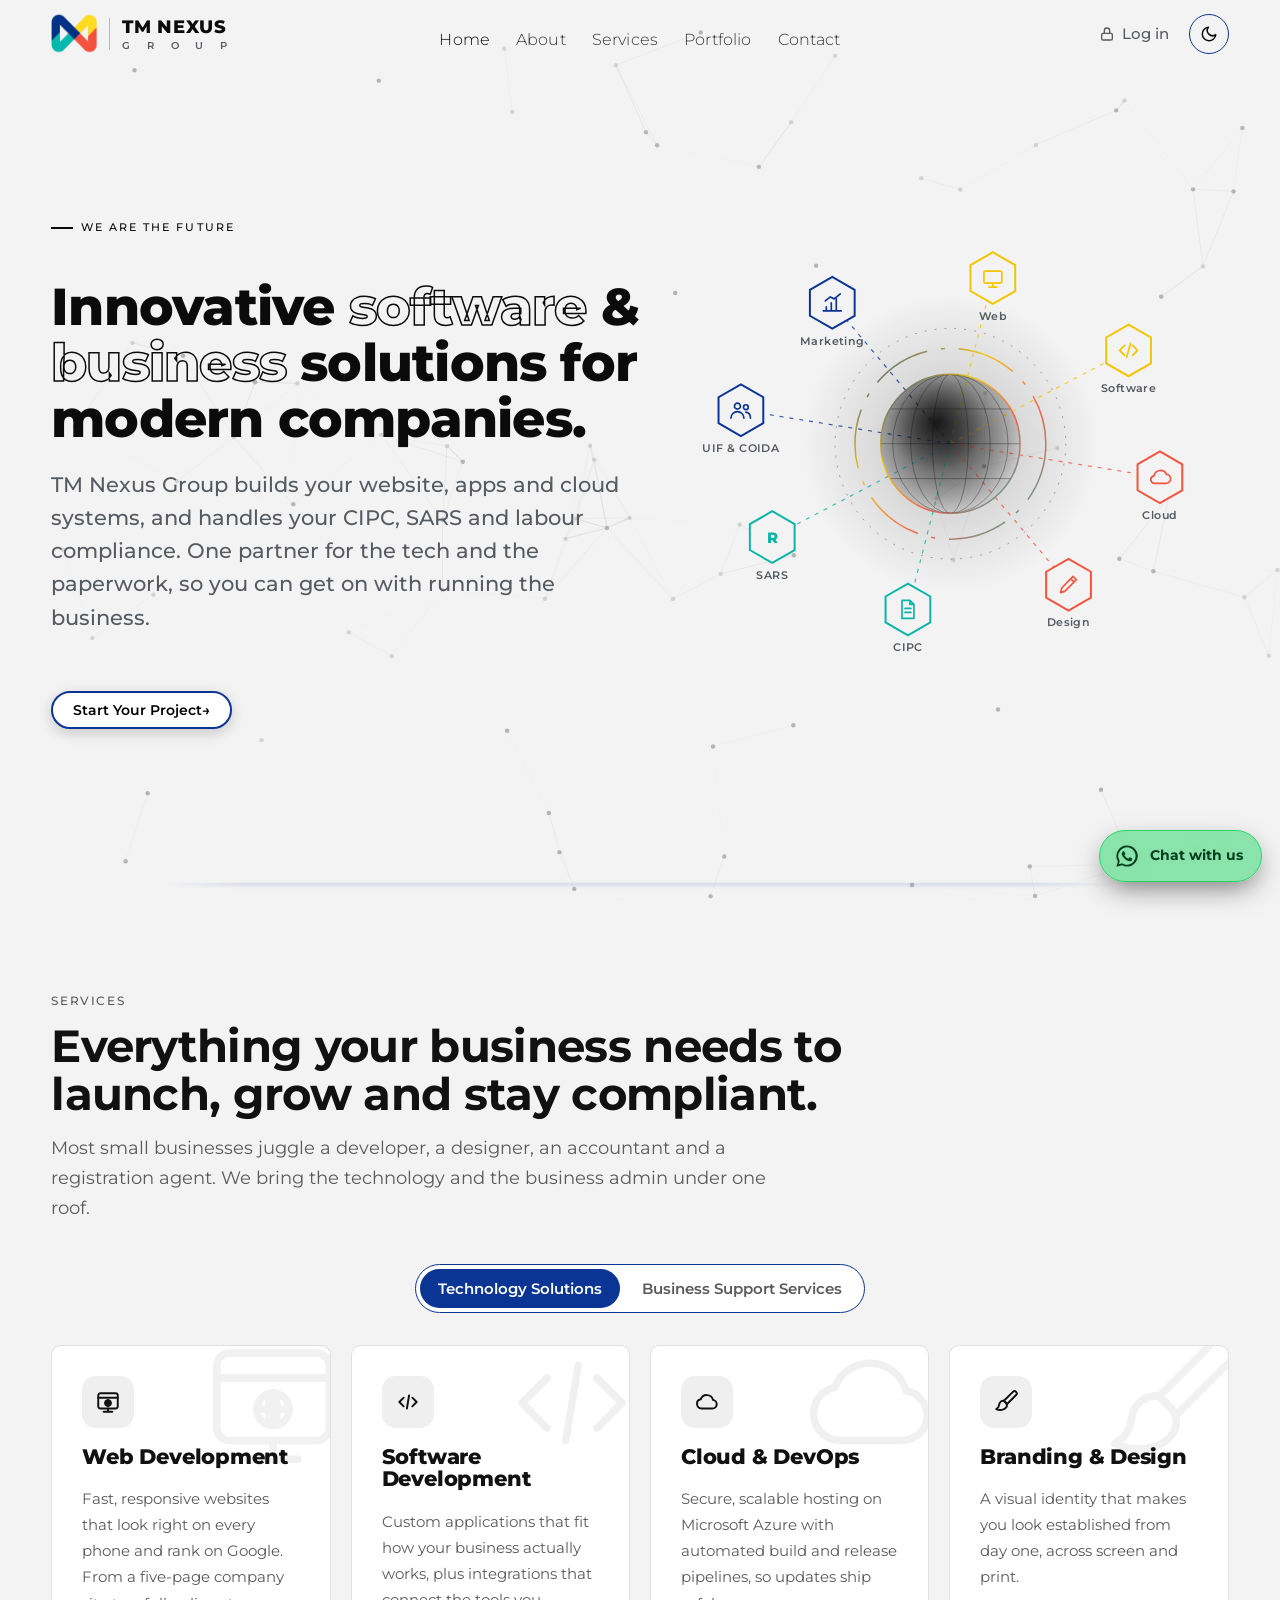
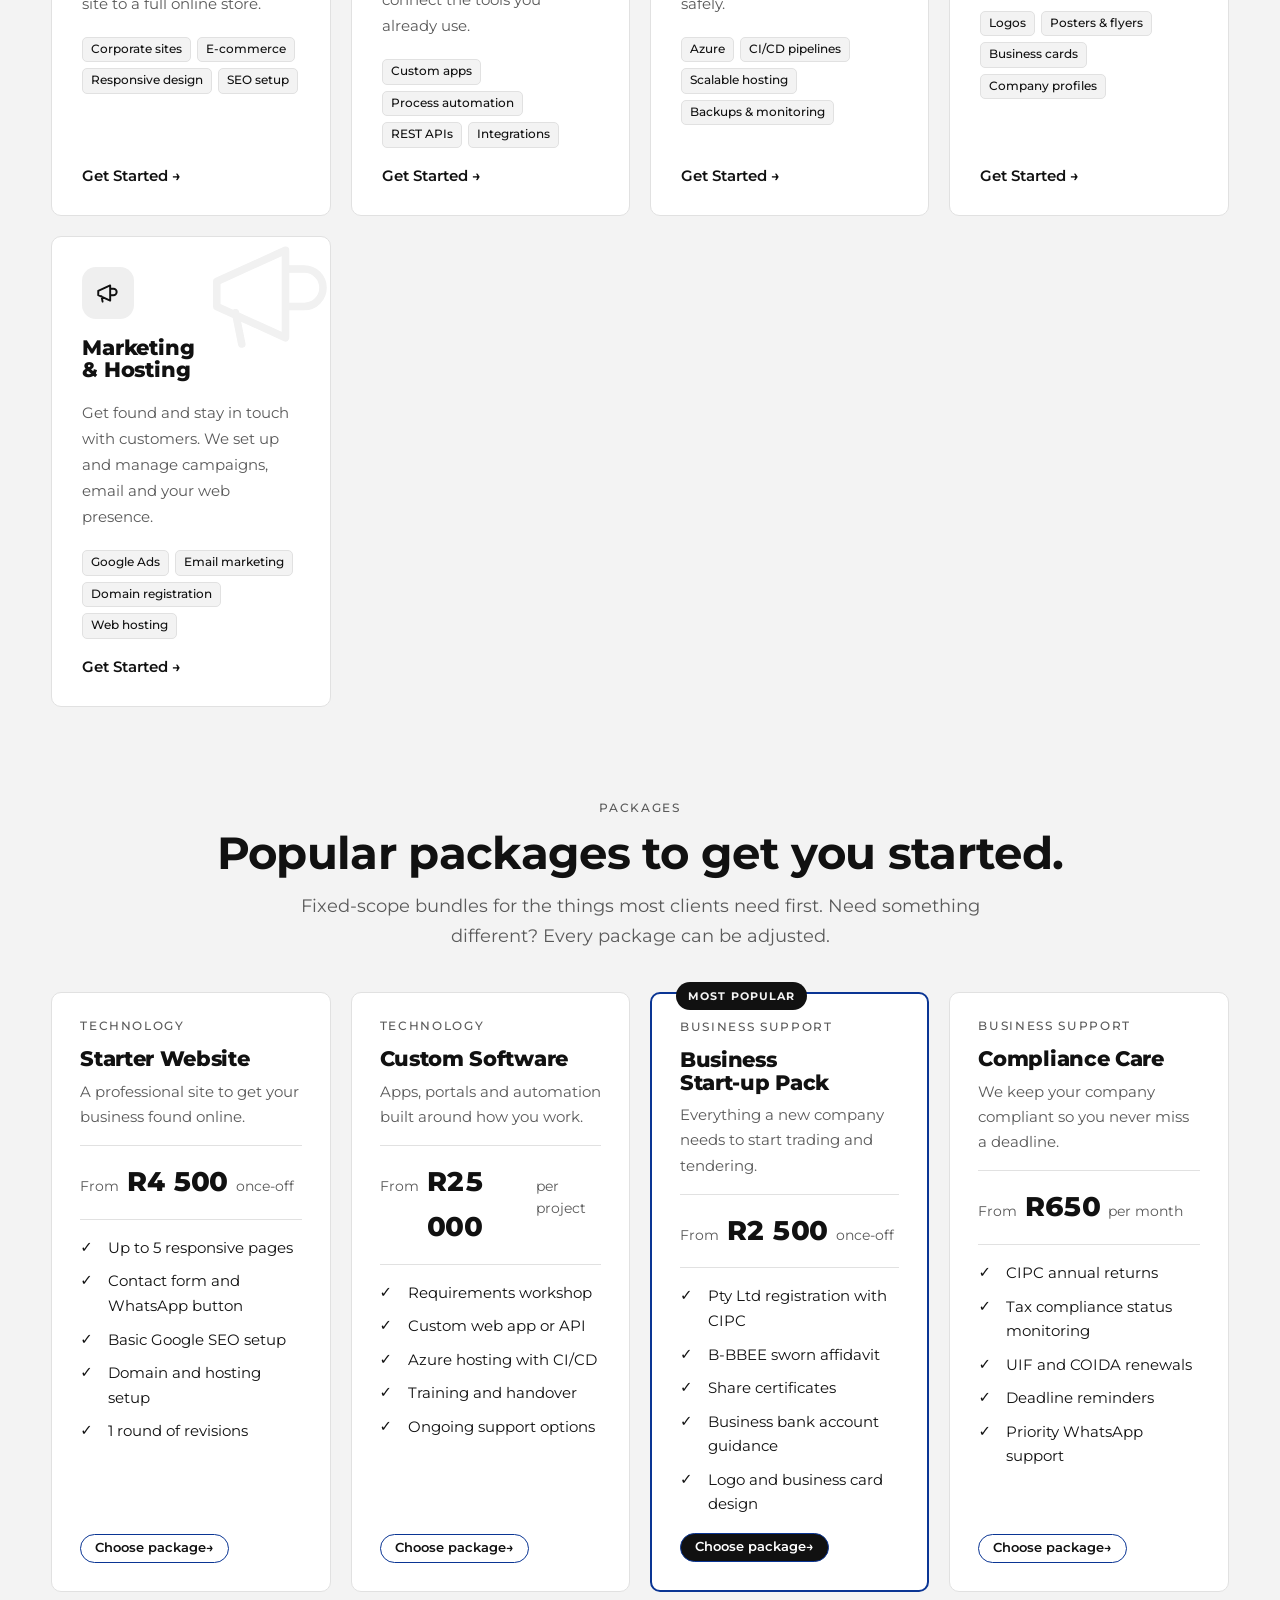
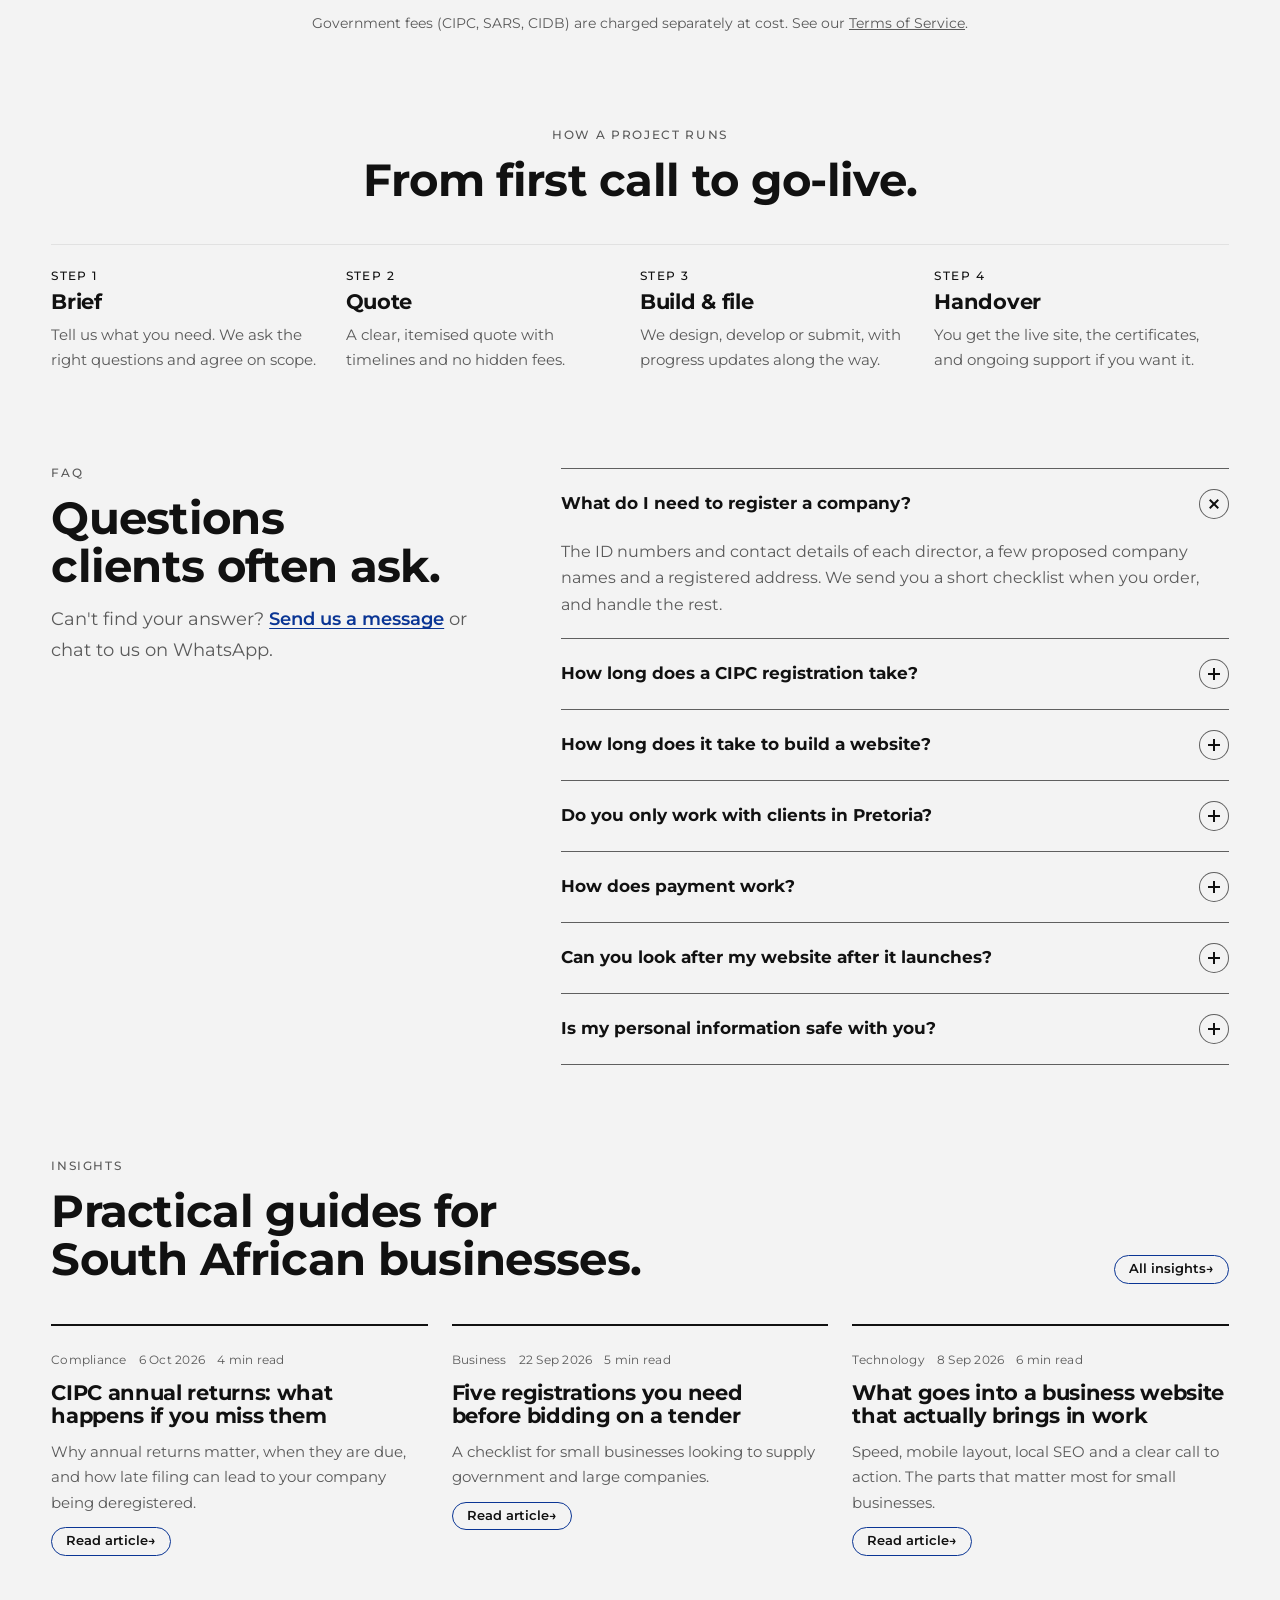
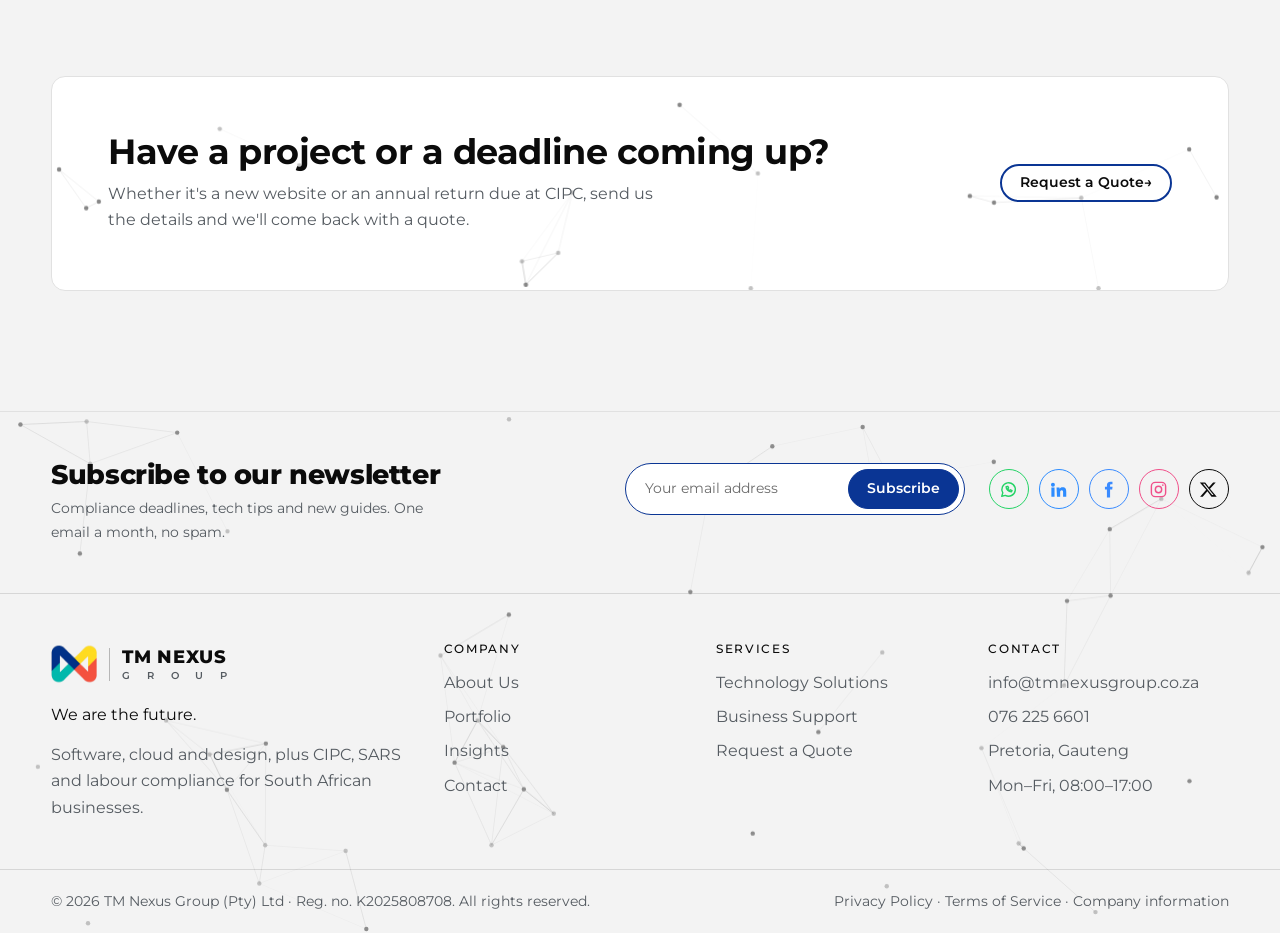
<file: index.html>
<!doctype html>
<html lang="en-ZA">
<head>
<meta charset="utf-8">
<meta name="viewport" content="width=device-width,initial-scale=1,viewport-fit=cover">
<title>TM Nexus Group</title>
<meta name="description" content="TM Nexus Group: software development, web design, Azure cloud and DevOps, plus CIPC, SARS and labour compliance services for South African businesses. Based in Pretoria.">
<meta name="keywords" content="software development Pretoria, web development Pretoria, company registration South Africa, CIPC services, SARS VAT registration, UIF COIDA registration, business compliance">
<link rel="canonical" href="https://tmnexusgroup.co.za/">
<meta property="og:type" content="website">
<meta property="og:site_name" content="TM Nexus Group">
<meta property="og:url" content="https://tmnexusgroup.co.za/">
<meta property="og:title" content="TM Nexus Group | Software &amp; Business Solutions">
<meta property="og:description" content="Innovative software and business solutions for modern companies. We are the future.">
<meta property="og:image" content="https://tmnexusgroup.co.za/assets/img/og-image.png">
<meta property="og:image:width" content="1200">
<meta property="og:image:height" content="630">
<meta property="og:locale" content="en_ZA">
<meta name="twitter:card" content="summary_large_image">
<meta name="twitter:image" content="https://tmnexusgroup.co.za/assets/img/og-image.png">
<meta name="theme-color" content="#0b0b0b">
<link rel="icon" type="image/png" href="assets/img/logo.png">
<link rel="apple-touch-icon" href="assets/img/logo.png">
<link rel="preconnect" href="https://fonts.googleapis.com">
<link rel="preconnect" href="https://fonts.gstatic.com" crossorigin>
<link rel="stylesheet" href="https://fonts.googleapis.com/css2?family=Montserrat:wght@300;400;500;600;700;800&display=swap">
<link rel="stylesheet" href="assets/css/styles.css">
<script type="application/ld+json">
{
  "@context": "https://schema.org",
  "@type": "ProfessionalService",
  "name": "TM Nexus Group",
  "slogan": "We are the future",
  "description": "Software development, web design, Azure cloud and DevOps, plus CIPC, SARS and labour compliance services for South African businesses.",
  "url": "https://tmnexusgroup.co.za/",
  "logo": "https://tmnexusgroup.co.za/assets/img/logo.png",
  "image": "https://tmnexusgroup.co.za/assets/img/og-image.png",
  "email": "info@tmnexusgroup.co.za",
  "telephone": "+27762256601",
  "legalName": "TM Nexus Group (Pty) Ltd",
  "vatID": "9438178239",
  "identifier": "K2025808708",
  "address": {
    "@type": "PostalAddress",
    "addressLocality": "Pretoria",
    "addressRegion": "Gauteng",
    "addressCountry": "ZA"
  },
  "areaServed": {
    "@type": "Country",
    "name": "South Africa"
  },
  "founder": {
    "@type": "Person",
    "name": "Mufunwa Tshivhase"
  },
  "employee": [
    {
      "@type": "Person",
      "name": "Mufunwa Tshivhase",
      "jobTitle": "Founder, Director & Lead Software Engineer",
      "image": "https://tmnexusgroup.co.za/assets/img/mufunwa.jpg"
    },
    {
      "@type": "Person",
      "name": "Emmanuel Mulovhedzi",
      "jobTitle": "Director, Business Support Services"
    }
  ],
  "openingHoursSpecification": [
    {
      "@type": "OpeningHoursSpecification",
      "dayOfWeek": [
        "Monday",
        "Tuesday",
        "Wednesday",
        "Thursday",
        "Friday"
      ],
      "opens": "08:00",
      "closes": "17:00"
    }
  ],
  "knowsAbout": [
    "Web development",
    "Software development",
    "Microsoft Azure",
    "DevOps",
    "CIPC company registration",
    "SARS VAT registration",
    "UIF and COIDA registration",
    "B-BBEE affidavits",
    "CSD and CIDB registration"
  ]
}
</script>
</head>
<body>
<svg width="0" height="0" style="position:absolute" aria-hidden="true">
  <defs>
    <symbol id="logo" viewBox="0 0 400 320"><clipPath id="lg-blue"><polygon points="0,0 200,0 200,160 0,232"/></clipPath><clipPath id="lg-teal"><polygon points="0,232 200,160 200,320 0,320"/></clipPath><clipPath id="lg-yellow"><polygon points="200,0 400,0 400,88 200,160"/></clipPath><clipPath id="lg-coral"><polygon points="200,160 400,88 400,320 200,320"/></clipPath><g clip-path="url(#lg-blue)"><path d="M36 36V284M364 36V284M36 36L364 284M36 284L364 36" fill="none" stroke="#0a3594" stroke-width="72" stroke-linecap="round" stroke-linejoin="round"/></g><g clip-path="url(#lg-teal)"><path d="M36 36V284M364 36V284M36 36L364 284M36 284L364 36" fill="none" stroke="#0bb5a8" stroke-width="72" stroke-linecap="round" stroke-linejoin="round"/></g><g clip-path="url(#lg-yellow)"><path d="M36 36V284M364 36V284M36 36L364 284M36 284L364 36" fill="none" stroke="#ffd923" stroke-width="72" stroke-linecap="round" stroke-linejoin="round"/></g><g clip-path="url(#lg-coral)"><path d="M36 36V284M364 36V284M36 36L364 284M36 284L364 36" fill="none" stroke="#f4533e" stroke-width="72" stroke-linecap="round" stroke-linejoin="round"/></g></symbol>
  </defs>
</svg>

<header class="site">
  <div class="wrap bar">
    <a class="brand" href="#home" aria-label="TM Nexus Group home">
      <img class="mark" src="assets/img/logo.png" alt="" width="401" height="400">
      <span><b>TM <strong>Nexus</strong></b><small aria-label="Group"><span class="gl" aria-hidden="true">G</span><span class="gl" aria-hidden="true">R</span><span class="gl" aria-hidden="true">O</span><span class="gl" aria-hidden="true">U</span><span class="gl" aria-hidden="true">P</span></small></span>
    </a>
    <nav class="main" id="mainNav" aria-label="Main">
      <a href="#home">Home</a>
      <a href="#about">About</a>
      <a href="#services">Services</a>
      <a href="#portfolio">Portfolio</a>
      <a href="#contact">Contact</a>
      <a class="m-only" href="#admin">Admin log in</a>
    </nav>
    <div class="actions">
      <a class="login-link" href="#admin" title="Admin log in">
        <svg width="16" height="16" viewBox="0 0 24 24" fill="none" stroke="currentColor" stroke-width="2" stroke-linecap="round" stroke-linejoin="round"><rect x="4" y="11" width="16" height="10" rx="2"/><path d="M8 11V7a4 4 0 0 1 8 0v4"/></svg>Log in
      </a>
      <button class="theme-btn" id="themeBtn" type="button" aria-label="Switch to dark mode" title="Switch theme">
        <svg class="moon" width="18" height="18" viewBox="0 0 24 24" fill="none" stroke="currentColor" stroke-width="2" stroke-linecap="round" stroke-linejoin="round"><path d="M21 12.8A9 9 0 1 1 11.2 3a7 7 0 0 0 9.8 9.8z"/></svg>
        <svg class="sun" width="18" height="18" viewBox="0 0 24 24" fill="none" stroke="currentColor" stroke-width="2" stroke-linecap="round"><circle cx="12" cy="12" r="4.5"/><path d="M12 2v2M12 20v2M2 12h2M20 12h2M4.9 4.9l1.4 1.4M17.7 17.7l1.4 1.4M4.9 19.1l1.4-1.4M17.7 6.3l1.4-1.4"/></svg>
      </button>
      <button class="menu-btn" id="menuBtn" aria-expanded="false" aria-controls="mainNav" aria-label="Open menu" title="Menu"><span class="burger" aria-hidden="true"><i></i><i></i><i></i></span></button>
    </div>
  </div>
</header>

<main>
<!-- ================= HOME ================= -->
<div class="page" id="p-home" data-page="home">
  <div class="hero">
    <canvas id="nexus" aria-hidden="true"></canvas>
    <div class="wrap">
      <div class="hero-main">
      <div class="hero-copy">
      <span class="tag">We are the future</span>
      <h1><span class="h1l">Innovative <span class="t">software</span> &amp;</span> <span class="h1l"><em>business</em> solutions for</span> <span class="h1l">modern companies.</span></h1>
      <p class="lede">TM Nexus Group builds your website, apps and cloud systems, and handles your CIPC, SARS and labour compliance. One partner for the tech and the paperwork, so you can get on with running the business.</p>
      <div class="hero-actions">
        <a class="btn btn-primary" href="#contact"><span class="arrow">Start Your Project</span></a>
      </div>
      </div>
      <figure class="hero-art hero-hub">
        <svg class="hub" viewBox="0 0 560 450" role="img" aria-label="TM Nexus Group connects your business: web, software, cloud, design, CIPC, SARS, UIF and COIDA, and marketing">
  <defs><linearGradient id="hubLogoGrad" x1="0" y1="0" x2="1" y2="1"><stop offset="0" style="stop-color:var(--logo-blue)"/><stop offset=".35" style="stop-color:var(--logo-yellow)"/><stop offset=".65" style="stop-color:var(--logo-coral)"/><stop offset="1" style="stop-color:var(--logo-teal)"/></linearGradient>
    <radialGradient id="hubGlow" cx="50%" cy="50%" r="50%"><stop offset="0" stop-color="rgb(var(--net))" stop-opacity=".55"/><stop offset=".45" stop-color="rgb(var(--net))" stop-opacity=".12"/><stop offset="1" stop-color="rgb(var(--net))" stop-opacity="0"/></radialGradient>
    <radialGradient id="hubCore" cx="40%" cy="35%" r="70%"><stop offset="0" stop-color="rgb(var(--net))" stop-opacity=".95"/><stop offset=".5" stop-color="rgb(var(--net))" stop-opacity=".35"/><stop offset="1" stop-color="rgb(var(--net))" stop-opacity=".05"/></radialGradient>
    <clipPath id="hubClip"><circle cx="280" cy="220" r="70"/></clipPath>
  </defs>
  <circle cx="280" cy="220" r="150" fill="url(#hubGlow)"/>
  <g class="hub-links"><line class="hub-link lc-y" x1="280" y1="220" x2="322.7" y2="53.4" style="animation-delay:-0.0s"/><line class="hub-link lc-y" x1="280" y1="220" x2="459.2" y2="126.1" style="animation-delay:-0.4s"/><line class="hub-link lc-c" x1="280" y1="220" x2="490.7" y2="253.8" style="animation-delay:-0.8s"/><line class="hub-link lc-c" x1="280" y1="220" x2="398.8" y2="361.7" style="animation-delay:-1.2s"/><line class="hub-link lc-t" x1="280" y1="220" x2="237.3" y2="386.6" style="animation-delay:-1.6s"/><line class="hub-link lc-t" x1="280" y1="220" x2="100.8" y2="313.9" style="animation-delay:-2.0s"/><line class="hub-link lc-b" x1="280" y1="220" x2="69.3" y2="186.2" style="animation-delay:-2.4s"/><line class="hub-link lc-b" x1="280" y1="220" x2="161.2" y2="78.3" style="animation-delay:-2.8s"/></g>
  <circle class="hub-ring r1" cx="280" cy="220" r="96"/>
  <circle class="hub-ring r2" cx="280" cy="220" r="116"/>
  <circle cx="280" cy="220" r="70" fill="url(#hubCore)"/>
  <g class="hub-globe" clip-path="url(#hubClip)"><ellipse cx="280" cy="220" rx="18" ry="70"/><ellipse cx="280" cy="220" rx="40" ry="70"/><ellipse cx="280" cy="220" rx="58" ry="70"/><line x1="210" y1="185" x2="350" y2="185"/><line x1="210" y1="220" x2="350" y2="220"/><line x1="210" y1="255" x2="350" y2="255"/></g>
  <circle class="hub-edge" cx="280" cy="220" r="70"/>
  <g class="hub-node lc-y" transform="translate(322.7 53.4)" style="animation-delay:-0.0s"><path class="hub-hex" d="M22.5 13.0 L0.0 26.0 L-22.5 13.0 L-22.5 -13.0 L-0.0 -26.0 L22.5 -13.0 Z"/><g class="hub-ico"><rect x="-9" y="-7" width="18" height="12" rx="1.5"/><path d="M-4 9h8M0 5v4"/></g><text class="hub-lbl" y="42" text-anchor="middle">Web</text></g><g class="hub-node lc-y" transform="translate(459.2 126.1)" style="animation-delay:-0.7s"><path class="hub-hex" d="M22.5 13.0 L0.0 26.0 L-22.5 13.0 L-22.5 -13.0 L-0.0 -26.0 L22.5 -13.0 Z"/><g class="hub-ico"><path d="M-4 -5l-5 5 5 5M4 -5l5 5-5 5M2 -7l-4 14"/></g><text class="hub-lbl" y="42" text-anchor="middle">Software</text></g><g class="hub-node lc-c" transform="translate(490.7 253.8)" style="animation-delay:-1.4s"><path class="hub-hex" d="M22.5 13.0 L0.0 26.0 L-22.5 13.0 L-22.5 -13.0 L-0.0 -26.0 L22.5 -13.0 Z"/><g class="hub-ico"><path d="M-6 6h12a4.5 4.5 0 0 0 .5-9 6.5 6.5 0 0 0-12.4 1.5A3.8 3.8 0 0 0-6 6z"/></g><text class="hub-lbl" y="42" text-anchor="middle">Cloud</text></g><g class="hub-node lc-c" transform="translate(398.8 361.7)" style="animation-delay:-2.1s"><path class="hub-hex" d="M22.5 13.0 L0.0 26.0 L-22.5 13.0 L-22.5 -13.0 L-0.0 -26.0 L22.5 -13.0 Z"/><g class="hub-ico"><path d="M-8 8l1.2-4.6L4.5-8.3l3.4 3.4L-3.8 6.8zM2.2-6l3.4 3.4"/></g><text class="hub-lbl" y="42" text-anchor="middle">Design</text></g><g class="hub-node lc-t" transform="translate(237.3 386.6)" style="animation-delay:-2.8s"><path class="hub-hex" d="M22.5 13.0 L0.0 26.0 L-22.5 13.0 L-22.5 -13.0 L-0.0 -26.0 L22.5 -13.0 Z"/><g class="hub-ico"><path d="M-6-9h8l4 4v14h-12zM2-9v4h4M-3-1h6M-3 3h6"/></g><text class="hub-lbl" y="42" text-anchor="middle">CIPC</text></g><g class="hub-node lc-t" transform="translate(100.8 313.9)" style="animation-delay:-3.5s"><path class="hub-hex" d="M22.5 13.0 L0.0 26.0 L-22.5 13.0 L-22.5 -13.0 L-0.0 -26.0 L22.5 -13.0 Z"/><g class="hub-ico"><text x="0" y="5.5" text-anchor="middle" font-size="15" font-weight="800" stroke="none" fill="currentColor" font-family="Montserrat,Segoe UI,sans-serif">R</text></g><text class="hub-lbl" y="42" text-anchor="middle">SARS</text></g><g class="hub-node lc-b" transform="translate(69.3 186.2)" style="animation-delay:-4.2s"><path class="hub-hex" d="M22.5 13.0 L0.0 26.0 L-22.5 13.0 L-22.5 -13.0 L-0.0 -26.0 L22.5 -13.0 Z"/><g class="hub-ico"><circle cx="-3.5" cy="-4" r="3"/><path d="M-10 8c0-3.6 2.9-6.5 6.5-6.5S3 4.4 3 8"/><circle cx="5" cy="-3" r="2.4"/><path d="M5 2c2.8.4 4.6 2.6 4.6 6"/></g><text class="hub-lbl" y="42" text-anchor="middle">UIF & COIDA</text></g><g class="hub-node lc-b" transform="translate(161.2 78.3)" style="animation-delay:-4.9s"><path class="hub-hex" d="M22.5 13.0 L0.0 26.0 L-22.5 13.0 L-22.5 -13.0 L-0.0 -26.0 L22.5 -13.0 Z"/><g class="hub-ico"><path d="M-9 8h18M-6 4v4M-1 0v8M4-4v12"/><path d="M-7-2l5-4 4 2 6-5" /></g><text class="hub-lbl" y="42" text-anchor="middle">Marketing</text></g>
</svg>
      </figure>
      </div>
      <div class="hero-facts" aria-label="Our services">
        <div class="marquee">
          <ul class="marquee-list">
            <li>Web Development</li><li>E‑commerce</li><li>Software Development</li><li>APIs &amp; Automation</li><li>Cloud &amp; DevOps</li><li>Azure &amp; CI/CD</li><li>Branding &amp; Design</li><li>Google Ads &amp; Email Marketing</li><li>Domain &amp; Web Hosting</li><li>CIPC Registrations</li><li>Annual Returns</li><li>B‑BBEE Affidavits</li><li>SARS VAT &amp; Tax Returns</li><li>Tax Clearance</li><li>UIF &amp; COIDA</li><li>Business Plans &amp; Profiles</li><li>Proposals &amp; Resolutions</li><li>Business Bank Accounts</li><li>Share Certificates</li><li>CSD &amp; CIDB Registration</li>
          </ul>
          <ul class="marquee-list" aria-hidden="true"></ul>
        </div>
      </div>
    </div>
  </div>

  <section id="home-services">
    <div class="wrap">
      <div class="sec-head">
        <span class="eyebrow">Services</span>
        <h2>Everything your business needs to launch, grow and stay compliant.</h2>
        <p class="lede">Most small businesses juggle a developer, a designer, an accountant and a registration agent. We bring the technology and the business admin under one roof.</p>
      </div>
      <div class="tabs" role="tablist" aria-label="Service category">
        <button role="tab" id="tab-tech" aria-selected="true" aria-controls="panel-tech">Technology Solutions</button>
        <button role="tab" id="tab-biz" aria-selected="false" aria-controls="panel-biz">Business Support Services</button>
      </div>
      <div id="panel-tech" role="tabpanel" aria-labelledby="tab-tech" class="svc-grid"></div>
      <div id="panel-biz" role="tabpanel" aria-labelledby="tab-biz" class="svc-grid" hidden></div>
    </div>
  </section>

  <section id="packages" style="padding-top:0">
    <div class="wrap">
      <div class="sec-head" style="margin-inline:auto;text-align:center;justify-items:center">
        <span class="eyebrow">Packages</span>
        <h2>Popular packages to get you started.</h2>
        <p class="lede">Fixed-scope bundles for the things most clients need first. Need something different? Every package can be adjusted.</p>
      </div>
      <div class="pkg-grid" id="pkgGrid"></div>
      <p class="pkg-note" style="text-align:center">Government fees (CIPC, SARS, CIDB) are charged separately at cost. See our <a href="#terms">Terms of Service</a>.</p>
    </div>
  </section>

  <section style="padding-top:0">
    <div class="wrap">
      <div class="sec-head" style="margin-inline:auto;text-align:center;justify-items:center">
        <span class="eyebrow">How a project runs</span>
        <h2>From first call to go‑live.</h2>
      </div>
      <div class="process">
        <div><h3>Brief</h3><p>Tell us what you need. We ask the right questions and agree on scope.</p></div>
        <div><h3>Quote</h3><p>A clear, itemised quote with timelines and no hidden fees.</p></div>
        <div><h3>Build &amp; file</h3><p>We design, develop or submit, with progress updates along the way.</p></div>
        <div><h3>Handover</h3><p>You get the live site, the certificates, and ongoing support if you want it.</p></div>
      </div>
    </div>
  </section>

  <section id="faq" style="padding-top:0">
    <div class="wrap faq-wrap">
      <div class="sec-head">
        <span class="eyebrow">FAQ</span>
        <h2>Questions clients often ask.</h2>
        <p class="lede">Can't find your answer? <a href="#contact">Send us a message</a> or chat to us on WhatsApp.</p>
      </div>
      <div class="faq" id="faqList"></div>
    </div>
  </section>

  <section style="padding-top:0">
    <div class="wrap">
      <div class="sec-head" style="max-width:none;display:flex;flex-wrap:wrap;gap:16px;justify-content:space-between;align-items:end">
        <div class="stack" style="gap:14px;max-width:720px">
          <span class="eyebrow">Insights</span>
          <h2>Practical guides for South African businesses.</h2>
        </div>
        <a class="btn btn-ghost btn-sm" href="#insights"><span class="arrow">All insights</span></a>
      </div>
      <div class="posts" id="homePosts"></div>
    </div>
  </section>

  <section style="padding-top:0">
    <div class="wrap">
      <div class="band">
        <canvas class="band-net" aria-hidden="true"></canvas>
        <div>
          <h2 style="font-size:clamp(1.6rem,3vw,2.2rem)">Have a project or a deadline coming up?</h2>
          <p>Whether it's a new website or an annual return due at CIPC, send us the details and we'll come back with a quote.</p>
        </div>
        <a class="btn btn-primary" href="#contact"><span class="arrow">Request a Quote</span></a>
      </div>
    </div>
  </section>
</div>

<!-- ================= ABOUT ================= -->
<div class="page" id="p-about" data-page="about">
  <section>
    <div class="wrap split">
      <div class="stack">
        <span class="eyebrow">About TM Nexus Group</span>
        <h1 style="font-size:clamp(2.2rem,5vw,3.6rem)">Where technology meets the business behind it.</h1>
        <div class="prose" style="margin-top:12px">
          <p>TM Nexus Group started from a simple observation. Small and growing businesses in South Africa need more than a good website. They also need a registered company, a valid tax clearance, UIF and COIDA in order, and a business profile that wins tenders. Usually those come from five different people.</p>
          <p>We are a <strong>nexus</strong>: the point where those needs connect. Our founder is a software engineer, so the technology side is built properly, with clean code, secure hosting and automated deployments. Our business support team handles the compliance work that keeps your company eligible for contracts, funding and bank accounts.</p>
          <p>The result is one partner who understands both your systems and your paperwork.</p>
        </div>
      </div>
      <div class="mv">
        <div><span class="eyebrow">Mission</span><h3>Give every business access to enterprise‑grade technology and hassle‑free compliance, at a price that makes sense for a small company.</h3></div>
        <div><span class="eyebrow">Vision</span><h3>To be South Africa's most trusted partner for businesses building their future.</h3></div>
      </div>
    </div>
  </section>

  <section style="padding-top:0">
    <div class="wrap">
      <div class="sec-head"><span class="eyebrow">What makes us different</span><h2>Built by an engineer. Run like a business.</h2></div>
      <div class="values">
        <div><h3>Engineering first</h3><p>Your site and software are built with modern frameworks, version control and CI/CD, so they're easy to grow later.</p></div>
        <div><h3>Compliance included</h3><p>We understand CIPC, SARS and Department of Labour requirements, and we keep your records current.</p></div>
        <div><h3>Plain language</h3><p>Clear quotes, clear timelines, and explanations without jargon. You always know what you're paying for.</p></div>
      </div>
    </div>
  </section>

  <section style="padding-top:0">
    <div class="wrap stack">
      <span class="eyebrow">Leadership</span>
      <div class="team">
        <div class="founder">
          <div class="avatar" id="avatarMT" aria-hidden="true">MT</div>
          <div class="stack" style="gap:10px">
            <h3 style="font-size:1.6rem">Mufunwa Tshivhase</h3>
            <span class="eyebrow">Founder, Director &amp; Lead Software Engineer</span>
            <p style="color:var(--muted)">Mufunwa is a software engineer with hands‑on experience in web platforms, custom applications and Azure cloud infrastructure. He founded TM Nexus Group to give local businesses the same quality of technology that large corporates rely on, together with the business support to make it count.</p>
            <span class="role-tag">Leads Technology Solutions</span>
          </div>
        </div>
        <div class="founder">
          <div class="avatar" id="avatarEM" aria-hidden="true">EM</div>
          <div class="stack" style="gap:10px">
            <h3 style="font-size:1.6rem">Emmanuel Mulovhedzi</h3>
            <span class="eyebrow">Director, Business Support Services</span>
            <p style="color:var(--muted)">Emmanuel heads our Business Support Services. He looks after clients' CIPC registrations and filings, SARS and labour compliance, business administration and registrations such as CSD and CIDB, so their companies stay compliant and ready to trade.</p>
            <span class="role-tag">Leads Business Support Services</span>
          </div>
        </div>
      </div>
    </div>
  </section>
</div>


<!-- ================= PORTFOLIO ================= -->
<div class="page" id="p-portfolio" data-page="portfolio">
  <section>
    <div class="wrap">
      <div class="sec-head">
        <span class="eyebrow">Portfolio</span>
        <h1 style="font-size:clamp(2.2rem,5vw,3.6rem)">Work that shows what we can build.</h1>
        <p class="lede">A selection of demo projects that show our approach. Client case studies with measured results will be added here as projects go live.</p>
      </div>
      <div class="work">
        <article class="case">
          <div class="shot" style="--c:var(--biz)"><div class="browser"><div class="top"><i></i><i></i><i></i></div><div class="body"><div class="sk h"></div><div class="sk" style="width:85%"></div><div class="sk" style="width:70%"></div><div class="sk-row"><div></div><div></div><div></div></div></div></div></div>
          <div class="info">
            <span class="badge">Demo project · E‑commerce</span>
            <h3>Online store for a local bakery</h3>
            <p>A mobile‑first shop with a product catalogue, PayFast checkout, collection or delivery options and an order dashboard for staff.</p>
            <div class="chips"><span>React</span><span>Node.js</span><span>PayFast</span><span>Azure App Service</span></div>
            <div class="outcomes"><div><b>Mobile‑first</b><span>Designed for phone ordering</span></div><div><b>Online payments</b><span>Card, EFT and Instant EFT</span></div><div><b>Staff dashboard</b><span>Orders in one place</span></div></div>
          </div>
        </article>
        <article class="case">
          <div class="shot" style="--c:var(--tech)"><div class="browser"><div class="top"><i></i><i></i><i></i></div><div class="body"><div class="sk h"></div><div class="sk-row"><div></div><div></div><div></div></div><div class="sk" style="width:90%"></div><div class="sk" style="width:60%"></div></div></div></div>
          <div class="info">
            <span class="badge">Demo project · Custom software</span>
            <h3>Job‑card system for a field services company</h3>
            <p>Technicians log jobs, photos and sign‑offs on their phones. Office staff see live status and generate invoices automatically.</p>
            <div class="chips"><span>.NET API</span><span>Azure SQL</span><span>PWA</span><span>CI/CD pipelines</span></div>
            <div class="outcomes"><div><b>Paperless</b><span>No more lost job cards</span></div><div><b>Live status</b><span>Office sees progress</span></div><div><b>Auto invoices</b><span>From completed jobs</span></div></div>
          </div>
        </article>
        <article class="case">
          <div class="shot" style="--c:var(--biz)"><div class="browser"><div class="top"><i></i><i></i><i></i></div><div class="body"><div class="sk h" style="width:40%"></div><div class="sk" style="width:95%"></div><div class="sk" style="width:80%"></div><div class="sk" style="width:65%"></div></div></div></div>
          <div class="info">
            <span class="badge">Demo project · Start‑up package</span>
            <h3>New construction company, ready to tender</h3>
            <p>A combined package: company registration, tax and VAT registration, CSD and CIDB listings, a company profile, logo and a corporate website.</p>
            <div class="chips"><span>CIPC</span><span>SARS VAT</span><span>CSD</span><span>CIDB</span><span>Branding</span></div>
            <div class="outcomes"><div><b>One supplier</b><span>Registration to website</span></div><div><b>Tender‑ready</b><span>CSD &amp; CIDB listed</span></div><div><b>Full brand</b><span>Logo, profile, site</span></div></div>
          </div>
        </article>
      </div>
    </div>
  </section>
  <section style="padding-top:0">
    <div class="wrap">
      <div class="sec-head"><span class="eyebrow">Testimonials</span><h2>What our clients say</h2></div>
      <p class="note" style="max-width:640px">Client reviews will appear here once our first projects are delivered. If we've worked together, we'd love to hear from you through the contact page.</p>
    </div>
  </section>
</div>

<!-- ================= INSIGHTS ================= -->
<div class="page" id="p-insights" data-page="insights">
  <section>
    <div class="wrap">
      <div id="postList">
        <div class="sec-head">
          <span class="eyebrow">Insights</span>
          <h1 style="font-size:clamp(2.2rem,5vw,3.6rem)">Practical guides for South African businesses.</h1>
          <p class="lede">Tech trends, tutorials and compliance explainers, written in plain language.</p>
        </div>
        <div class="posts" id="posts"></div>
      </div>
      <div id="postView" hidden></div>
    </div>
  </section>
</div>

<!-- ================= CONTACT ================= -->
<div class="page" id="p-contact" data-page="contact">
  <section>
    <div class="wrap">
      <div class="sec-head" style="max-width:none">
        <span class="eyebrow">Contact</span>
        <h1 style="font-size:clamp(2.2rem,5vw,3.6rem);text-align:center;justify-self:center">Let's start your project.</h1>
        <p class="lede" style="text-align:center;justify-self:center">Tell us what you need and we'll reply with a quote, usually within one business day.</p>
      </div>
      <div class="contact">
        <form class="card" id="quoteForm" novalidate>
          <div class="row2">
            <label for="f-name">Full name<input id="f-name" name="name" autocomplete="name" required></label>
            <label for="f-email">Email<input id="f-email" name="email" type="email" autocomplete="email" required></label>
          </div>
          <div class="row2">
            <label for="f-phone">Phone <small>(optional)</small><input id="f-phone" name="phone" type="tel" autocomplete="tel"></label>
            <label for="f-company">Company <small>(optional)</small><input id="f-company" name="company" autocomplete="organization"></label>
          </div>
          <label for="f-service">Service you're interested in
            <select id="f-service" name="service"></select>
          </label>
          <label for="f-details">Project details<textarea id="f-details" name="details" placeholder="E.g. We need a 5‑page website with online booking, and our CIPC annual return is overdue." required></textarea></label>
          <p class="err" id="formErr" hidden></p>
          <button class="btn btn-primary" type="submit" style="justify-self:start"><span class="arrow">Request a Quote</span></button>
          <div class="result" id="formResult" hidden>
            <strong>Your enquiry is ready to send.</strong>
            <p style="font-size:.92rem">Copy the text below and email it to <b>info@tmnexusgroup.co.za</b>.</p>
            <pre id="formText"></pre>
            <div style="display:flex;gap:10px;flex-wrap:wrap">
              <button class="btn btn-sm btn-primary" type="button" id="copyEnquiry">Copy enquiry</button>
              <a class="btn btn-sm btn-ghost" id="mailLink" href="#">Open in email app</a>
            </div>
          </div>
        </form>
        <div class="direct">
          <div class="dline">
            <span class="eyebrow">Email</span>
            <span class="val"><span id="emailVal">info@tmnexusgroup.co.za</span><button class="copy" type="button" data-copy="info@tmnexusgroup.co.za" data-target="emailVal">Copy</button></span>
          </div>
          <div class="dline">
            <span class="eyebrow">Phone</span>
            <span class="val"><span id="phoneVal">076 225 6601</span><button class="copy" type="button" data-copy="0762256601" data-target="phoneVal">Copy</button></span>
            <span class="mono" style="color:var(--muted)">International: +27 76 225 6601</span>
          </div>
          <div class="dline">
            <span class="eyebrow">Location</span>
            <span class="val">Pretoria, Gauteng · serving clients across South Africa</span>
          </div>
          <div class="dline">
            <span class="eyebrow">Office hours</span>
            <span class="val">Mon–Fri, 08:00–17:00 SAST</span>
          </div>
        </div>
      </div>
    </div>
  </section>
</div>

<!-- ================= ADMIN LOGIN ================= -->
<div class="page" id="p-admin" data-page="admin">
  <section>
    <div class="wrap" style="display:grid;place-items:center">
      <form class="card" id="adminForm" novalidate style="width:100%;max-width:420px">
        <div class="stack" style="gap:10px;justify-items:center;text-align:center">
          <img src="assets/img/logo.png" alt="TM Nexus Group" width="52" height="52" style="object-fit:contain">
          <span class="eyebrow">Admin area</span>
          <h2 style="font-size:1.8rem">Log in to TM Nexus</h2>
          <p style="color:var(--muted);font-size:.95rem">For TM Nexus Group staff only.</p>
        </div>
        <label for="a-email">Email<input id="a-email" type="email" autocomplete="username" required></label>
        <label for="a-pass">Password<input id="a-pass" type="password" autocomplete="current-password" required></label>
        <p class="err" id="adminErr" hidden></p>
        <button class="btn btn-primary btn-login" type="submit" style="justify-content:center">Log in</button>
        <p class="note" id="adminMsg" hidden>Admin sign‑in isn't connected yet. It will start working once the site is hosted with an authentication service, such as Microsoft Entra ID.</p>
        <a href="#home" style="justify-self:center;font-size:.9rem;color:var(--muted)">← Back to website</a>
      </form>
    </div>
  </section>
</div>

<!-- ================= LEGAL ================= -->
<div class="page" id="p-privacy" data-page="privacy">
  <section><div class="wrap legal">
    <span class="eyebrow">Legal</span>
    <h1 style="font-size:clamp(2rem,4vw,3rem)">Privacy Policy</h1>
    <p class="mono">Last updated: 13 October 2026</p>
    <p>TM Nexus Group respects your privacy and processes personal information in line with the Protection of Personal Information Act, 2013 (POPIA).</p>
    <h3>What we collect</h3>
    <p>When you contact us we collect your name, email, phone number, company name and the details you share about your project. For compliance services we collect the documents and identity information needed to file with CIPC, SARS or the Department of Employment and Labour.</p>
    <h3>How we use it</h3>
    <p>Only to respond to your enquiry, deliver the services you've engaged us for, and meet our own legal obligations. We do not sell your information.</p>
    <h3>Sharing</h3>
    <p>We share information with government bodies and service providers only when required to complete your service, such as filing a CIPC annual return or registering for VAT.</p>
    <h3>Your rights</h3>
    <p>You may ask to see, correct or delete the personal information we hold about you by emailing info@tmnexusgroup.co.za.</p>
    <h3>Information Officer</h3>
    <p>Our Information Officer is Mufunwa Tshivhase (Founder). Contact: info@tmnexusgroup.co.za or 076 225 6601.</p>
    <h3>Complaints</h3>
    <p>If you are not satisfied with how we handle your personal information, you may lodge a complaint with the Information Regulator (South Africa) at inforegulator.org.za.</p>
    <h3>Cookies</h3>
    <p>This website does not use advertising or tracking cookies. If you choose a light or dark theme, that preference is stored only in your own browser.</p>
    <p class="note">This is a starting template. Have it reviewed before going live.</p>
  </div></section>
</div>
<div class="page" id="p-terms" data-page="terms">
  <section><div class="wrap legal">
    <span class="eyebrow">Legal</span>
    <h1 style="font-size:clamp(2rem,4vw,3rem)">Terms of Service</h1>
    <p class="mono">Last updated: 13 October 2026</p>
    <h3>Quotes and payment</h3>
    <p>Quotes are valid for 30 days. Development projects require a deposit before work begins, with the balance due on delivery unless agreed otherwise in writing.</p>
    <h3>Government fees</h3>
    <p>Fees charged by CIPC, SARS, CIDB or other bodies are payable by the client and are separate from our service fee unless stated in the quote.</p>
    <h3>Ownership</h3>
    <p>Once paid in full, you own the website content, designs and custom code created for you. We may show non‑confidential work in our portfolio unless you ask us not to.</p>
    <h3>Turnaround times</h3>
    <p>We give estimated timelines in good faith. Processing times at government agencies are outside our control.</p>
    <h3 id="company-info">Company information</h3>
    <dl class="coinfo" id="companyInfo"></dl>
    <p class="note">This is a starting template. Have it reviewed before going live.</p>
  </div></section>
</div>
</main>

<footer>
  <canvas id="nexusFoot" aria-hidden="true"></canvas>
  <div class="wrap fconnect">
    <div class="fnews-copy">
      <h3>Subscribe to our newsletter</h3>
      <p>Compliance deadlines, tech tips and new guides. One email a month, no spam.</p>
    </div>
    <div class="fnews-actions">
      <form class="fnews" id="newsForm" novalidate aria-label="Newsletter sign-up">
        <label for="news-email" class="sr-only">Email address</label>
        <input id="news-email" type="email" autocomplete="email" placeholder="Your email address" aria-describedby="newsMsg" required>
        <button class="btn btn-primary" type="submit">Subscribe</button>
      </form>
      <p class="fnews-msg" id="newsMsg" role="status" aria-live="polite"></p>
      <div class="social" role="list" aria-label="TM Nexus Group on social media">
        <a href="https://wa.me/27762256601" target="_blank" rel="noopener" aria-label="WhatsApp" title="WhatsApp"><svg width="18" height="18" viewBox="0 0 24 24" fill="none" stroke="currentColor" stroke-width="1.8" stroke-linecap="round" stroke-linejoin="round"><path d="M3.5 20.5l1.3-4.2A8.5 8.5 0 1 1 8 19.4z"/><path d="M9 8.5c0 3.5 3 6.5 6.5 6.5l1-1.6-2-1-1 1c-1-.4-2-1.4-2.4-2.4l1-1-1-2z"/></svg></a>
        <a href="https://www.linkedin.com/" target="_blank" rel="noopener" aria-label="LinkedIn" title="LinkedIn"><svg width="18" height="18" viewBox="0 0 24 24" fill="currentColor"><path d="M4.98 3.5a2.5 2.5 0 1 1 0 5 2.5 2.5 0 0 1 0-5zM3 9.5h4V21H3zM9.5 9.5h3.8v1.6h.1c.5-1 1.8-1.9 3.7-1.9 4 0 4.7 2.6 4.7 6V21h-4v-5.1c0-1.2 0-2.8-1.7-2.8s-2 1.3-2 2.7V21h-4z"/></svg></a>
        <a href="https://www.facebook.com/" target="_blank" rel="noopener" aria-label="Facebook" title="Facebook"><svg width="18" height="18" viewBox="0 0 24 24" fill="currentColor"><path d="M14 8.5V6.8c0-.8.5-1.3 1.3-1.3H17V2.2h-2.6C11.6 2.2 10 3.9 10 6.6v1.9H7.5v3.4H10V22h4V11.9h2.7l.4-3.4z"/></svg></a>
        <a href="https://www.instagram.com/" target="_blank" rel="noopener" aria-label="Instagram" title="Instagram"><svg width="18" height="18" viewBox="0 0 24 24" fill="none" stroke="currentColor" stroke-width="1.8"><rect x="3" y="3" width="18" height="18" rx="5"/><circle cx="12" cy="12" r="4"/><circle cx="17.5" cy="6.5" r="1" fill="currentColor" stroke="none"/></svg></a>
        <a href="https://x.com/" target="_blank" rel="noopener" aria-label="X" title="X"><svg width="16" height="16" viewBox="0 0 24 24" fill="currentColor"><path d="M17.8 3h3.3l-7.2 8.2L22.4 21h-6.6l-5.2-6.8L4.7 21H1.4l7.7-8.8L1 3h6.8l4.7 6.2zm-1.2 16.1h1.8L7 4.8H5z"/></svg></a>
      </div>
    </div>
  </div>
  <div class="wrap fgrid">
    <div class="stack" style="gap:14px">
      <a class="brand" href="#home" style="color:var(--on-ink)"><img class="mark" src="assets/img/logo.png" alt="" width="401" height="400"><span><b>TM <strong>Nexus</strong></b><small aria-label="Group"><span class="gl" aria-hidden="true">G</span><span class="gl" aria-hidden="true">R</span><span class="gl" aria-hidden="true">O</span><span class="gl" aria-hidden="true">U</span><span class="gl" aria-hidden="true">P</span></small></span></a>
      <p style="color:var(--on-ink)">We are the future.</p>
      <p style="max-width:34ch">Software, cloud and design, plus CIPC, SARS and labour compliance for South African businesses.</p>
    </div>
    <div><h4>Company</h4><ul><li><a href="#about">About Us</a></li><li><a href="#portfolio">Portfolio</a></li><li><a href="#insights">Insights</a></li><li><a href="#contact">Contact</a></li></ul></div>
    <div><h4>Services</h4><ul><li><a href="#services" data-tab="tech">Technology Solutions</a></li><li><a href="#services" data-tab="biz">Business Support</a></li><li><a href="#contact">Request a Quote</a></li></ul></div>
    <div><h4>Contact</h4><ul><li><span style="user-select:all">info@tmnexusgroup.co.za</span></li><li><span style="user-select:all">076 225 6601</span></li><li>Pretoria, Gauteng</li><li>Mon–Fri, 08:00–17:00</li></ul></div>
  </div>
  <div class="wrap freg" id="bizDetails"></div>
  <div class="wrap fbase">
    <span id="copyLine">© 2026 TM Nexus Group. All rights reserved.</span>
    <span><a href="#privacy">Privacy Policy</a> · <a href="#terms">Terms of Service</a> · <a href="#terms" data-goto="company-info">Company information</a></span>
  </div>
</footer>
<div class="toast" id="toast" hidden></div>
<a class="wa-float" id="waFloat" href="https://wa.me/27762256601" target="_blank" rel="noopener" aria-label="Chat with us on WhatsApp">
  <svg width="26" height="26" viewBox="0 0 24 24" fill="currentColor" aria-hidden="true"><path d="M12 2.2A9.8 9.8 0 0 0 3.6 17l-1.4 5 5.2-1.4A9.8 9.8 0 1 0 12 2.2zm0 17.8a8 8 0 0 1-4.1-1.1l-.3-.2-3.1.8.8-3-.2-.3A8 8 0 1 1 12 20zm4.4-6c-.2-.1-1.4-.7-1.7-.8-.2-.1-.4-.1-.5.1l-.8 1c-.1.2-.3.2-.5.1a6.5 6.5 0 0 1-3.2-2.8c-.2-.4.2-.4.7-1.3.1-.2 0-.3 0-.4l-.8-1.8c-.2-.5-.4-.4-.5-.4h-.5a.9.9 0 0 0-.6.3 2.7 2.7 0 0 0-.9 2c0 1.2.9 2.3 1 2.5.1.1 1.7 2.6 4.1 3.7 1.5.7 2.1.7 2.9.6.5-.1 1.4-.6 1.6-1.1.2-.6.2-1 .1-1.1l-.4-.2z"/></svg>
  <span>Chat with us</span>
</a>
<script src="assets/js/main.js"></script>
</body>
</html>
</file>
<file: assets/css/styles.css>
/* Base reset (was supplied by the preview host) */
*,*::before,*::after{box-sizing:border-box}
:root{padding-top:env(safe-area-inset-top,0px);padding-bottom:env(safe-area-inset-bottom,0px)}
body{margin:0}
img{max-width:100%}
[hidden]{display:none!important}

/* Layout: sticky black header, hash-routed pages; strict black-and-white palette matching the TM Nexus logo */
:root{
  --ink:#f3f3f3; --paper:#f3f3f3; --surface:#ffffff; --line:#e1e1e1;
  --muted:#5a5a5a; --fg:#111111;
  --tech:#111111; --biz:#111111; --on-accent:#ffffff; --biz-soft:#efefef; --tech-soft:#efefef;
  --on-ink:#0b0b0b; --ink-muted:#555b61;
  /* Panels (hero, header, banners, footer): light in light mode, black in dark mode */
  --hero-bg:#f3f3f3; --hero-scrim:rgba(243,243,243,.5); --hair:#0000001f; --hair-strong:#00000040; --net:17,17,17; --panel-accent:#0b0b0b; --panel-on-accent:#ffffff;
  --header-solid:rgba(243,243,243,.9); --hero-lede:#3f3f3f; --field:#0000000a; --field-ph:#00000073;
  --f-display:"Montserrat", "Segoe UI", system-ui, sans-serif;
  --f-body:"Montserrat", "Segoe UI", system-ui, sans-serif;
  --f-mono:"Montserrat", "Segoe UI", system-ui, sans-serif;
  --r:10px; --wrap:1840px;
}
@media (prefers-color-scheme: dark){ :root:not([data-theme="light"]){
  --ink:#000000; --paper:#000000; --surface:#141414; --line:#2b2b2b;
  --muted:#a6a6a6; --fg:#f5f5f5; --tech:#ffffff; --biz:#ffffff; --on-accent:#0b0b0b;
  --biz-soft:#1f1f1f; --tech-soft:#1f1f1f; --on-ink:#ffffff; --ink-muted:#a6a6a6; --hero-bg:#000000; --hero-scrim:rgba(0,0,0,.55); --hair:#ffffff1f; --hair-strong:#ffffff40; --net:255,255,255; --panel-accent:#ffffff; --panel-on-accent:#0b0b0b; --header-solid:rgba(0,0,0,.82); --hero-lede:#d4d4d4; --field:#ffffff12; --field-ph:#ffffff80; color-scheme:dark }}
:root[data-theme="dark"]{
  --ink:#000000; --paper:#000000; --surface:#141414; --line:#2b2b2b;
  --muted:#a6a6a6; --fg:#f5f5f5; --tech:#ffffff; --biz:#ffffff; --on-accent:#0b0b0b;
  --biz-soft:#1f1f1f; --tech-soft:#1f1f1f; --on-ink:#ffffff; --ink-muted:#a6a6a6; --hero-bg:#000000; --hero-scrim:rgba(0,0,0,.55); --hair:#ffffff1f; --hair-strong:#ffffff40; --net:255,255,255; --panel-accent:#ffffff; --panel-on-accent:#0b0b0b; --header-solid:rgba(0,0,0,.82); --hero-lede:#d4d4d4; --field:#ffffff12; --field-ph:#ffffff80; color-scheme:dark }
/* Black panels (header, hero, bands, footer, portfolio shots) always use white as their accent */
header.site,.hero,.band,footer,.shot,.avatar{--biz:var(--panel-accent);--tech:var(--panel-accent);--on-accent:var(--panel-on-accent)}
.hero{background:var(--hero-bg)!important}
.shot .browser{--c:var(--fg)}

*{box-sizing:border-box}
html{scroll-behavior:smooth}
@media (prefers-reduced-motion:reduce){html{scroll-behavior:auto}}
body{background:var(--paper);color:var(--fg);font:16px/1.65 var(--f-body);-webkit-font-smoothing:antialiased}
.wrap{max-width:var(--wrap);margin:0 auto;padding-inline:clamp(16px,4vw,72px)}
h1,h2,h3,h4{font-family:var(--f-display);line-height:1.08;margin:0;text-wrap:balance;letter-spacing:-.015em}
h1{font-size:clamp(2.4rem,6vw,4.6rem);font-weight:800}
h2{font-size:clamp(1.9rem,3.6vw,2.8rem);font-weight:700}
h3{font-size:1.3rem;font-weight:700}
p{margin:0}
.lede{font-size:1.15rem;color:var(--muted);max-width:60ch}
.eyebrow{font:500 .74rem/1 var(--f-mono);text-transform:uppercase;letter-spacing:.14em;color:var(--muted)}
.mono{font-family:var(--f-mono);font-size:.78rem;letter-spacing:.02em}
a{color:inherit}
:focus-visible{outline:3px solid var(--biz);outline-offset:3px;border-radius:4px}

/* Header */
header.site{position:fixed;top:0;left:0;right:0;padding-top:env(safe-area-inset-top,0px);z-index:20;background:transparent;color:var(--on-ink);transition:background .25s,box-shadow .25s}
header.site.solid{background:var(--header-solid);-webkit-backdrop-filter:blur(12px);backdrop-filter:blur(12px);box-shadow:0 1px 0 var(--hair)}
main{padding-top:68px}
#p-home{margin-top:-68px}
#home-services{scroll-margin-top:40px}
html,body{overflow-x:clip}
/* Scroll reveal: elements rise and sharpen as they enter the viewport. Starts from a still-readable state, and only runs when JS + motion are allowed */
.reveal-on .rv{opacity:.3;transform:translateY(34px) scale(.985);filter:blur(2px);transition:opacity .7s cubic-bezier(.2,.7,.2,1),transform .8s cubic-bezier(.2,.7,.2,1),filter .7s ease;transition-delay:calc(var(--i,0) * 90ms)}
.reveal-on .rv.in{opacity:1;transform:none;filter:none}
.reveal-on .rv.rv-left{transform:translateX(-40px)}
.reveal-on .rv.rv-right{transform:translateX(40px) rotate(1deg)}
.reveal-on .rv.rv-left.in,.reveal-on .rv.rv-right.in{transform:none}
.svc.rv.in:hover{transform:translateY(-3px)}
#home-services .tabs{display:flex;width:fit-content;max-width:100%;margin-inline:auto;justify-content:center}
#p-home .hero{padding-top:calc(68px + clamp(48px,6vw,96px));padding-bottom:0;min-height:100vh;min-height:100svh;display:flex;flex-direction:column;justify-content:center}
#p-home .hero > .wrap{width:100%;flex:1;grid-template-rows:1fr auto;align-items:center}
#p-home .hero .hero-facts{align-self:end}
/* Desktop/tablet: the whole hero (text, illustration, ticker) fits exactly in one screen; sizes scale with screen height */
@media (min-width:901px){
  #p-home .hero{height:100vh;height:100svh;min-height:540px;padding-top:calc(68px + 2vh)}
  #p-home .hero > .wrap{gap:2vh}
  #p-home .hero h1{font-size:clamp(2rem,min(4.05vw,7vh),4rem);max-width:none}
  #p-home .hero h1 .h1l{display:block;white-space:nowrap}
  #p-home .hero-copy{position:relative;top:3vh}
  #p-home .hero-copy .tag{margin-bottom:3.5vh}
  #p-home .hero .lede{font-size:clamp(1rem,2.3vh,1.3rem);line-height:1.6;max-width:44ch}
  #p-home .hero .tag{font-size:clamp(.8rem,1.6vh,1rem)}
  #p-home .hero-copy .btn{font-size:1rem;padding:13px 24px}
  #p-home .hero > .wrap > .hero-facts{padding-block:12px 14px}
  #p-home .hero{padding-top:68px}
  #p-home .hero-copy .tag{margin-bottom:2vh}
  #p-home .hero-copy h1{margin-bottom:2.4vh}
  #p-home .hero-copy .lede{margin-bottom:3.4vh}
  #p-home .hero-art{min-height:0;height:clamp(230px,44vh,360px)}
  #p-home .hero .hero-facts{margin-top:0;padding-block:1.8vh 2.2vh}
}
#p-home .hero-facts{margin-top:clamp(40px,6vw,80px);padding-block:20px}
.hero h1{font-size:clamp(2rem,3.8vw,3rem);max-width:20ch}
.hero .lede{font-size:1.1rem;font-weight:500;line-height:1.7;max-width:54ch;color:var(--hero-lede)}
.hero .tag{font-size:.9rem;font-weight:700;letter-spacing:.2em}
.hero-copy{gap:0!important}
.hero-copy .tag{margin-bottom:22px}
.hero-copy h1{margin-bottom:28px}
.hero-copy .lede{margin-bottom:40px}
.hero .wrap{gap:22px}
.hero-main{display:grid;grid-template-columns:minmax(0,1.05fr) minmax(0,1fr);gap:clamp(28px,5vw,64px);align-items:center}
.hero-copy{display:grid;gap:22px;align-content:start}
@media (max-width:900px){.hero-main{grid-template-columns:1fr}}
/* Hero illustration: laptop site + CIPC certificate + phone, drawn in CSS so it stays crisp and on-brand */
.hero-art{position:relative;margin:0;min-height:340px;max-width:100%}
.hero-art::before{content:"";position:absolute;inset:-12% -8% -6% -6%;background:radial-gradient(closest-side,rgba(var(--net),.10),transparent 70%);filter:blur(10px);pointer-events:none}
.ha-laptop{position:absolute;inset:0 6% 18% 0;background:linear-gradient(180deg,#ffffff 0%,#f1f1f1 100%);border-radius:14px;overflow:hidden;box-shadow:0 2px 0 #ffffff40 inset,0 40px 80px -10px #000000b0,0 12px 24px #00000060;border:1px solid #ffffff40}
.ha-bar{display:flex;align-items:center;gap:6px;padding:9px 12px;background:linear-gradient(180deg,#f4f4f4,#e2e2e2);border-bottom:1px solid #d6d6d6;font:500 .68rem var(--f-body);color:#6b6b6b}
.ha-bar i{width:8px;height:8px;border-radius:50%;background:#c4c4c4}
.ha-bar span{margin-left:10px;background:#fff;border-radius:20px;padding:2px 10px}
.ha-screen{padding:16px;display:grid;gap:8px}
.ha-nav{display:flex;gap:8px;align-items:center;margin-bottom:8px}
.ha-nav b{width:44px;height:10px;border-radius:3px;background:#111}
.ha-nav span{width:26px;height:6px;border-radius:3px;background:#d4d4d4}
.ha-nav span:first-of-type{margin-left:auto}
.ha-head{height:16px;width:85%;border-radius:4px;background:#111}
.ha-line{height:7px;border-radius:4px;background:#dcdcdc}
.ha-chart{display:flex;align-items:flex-end;gap:7px;height:96px;margin-top:10px;padding:10px;border:1px solid #e6e6e6;border-radius:8px;background:linear-gradient(180deg,#ffffff,#f6f6f6)}
.ha-chart i{flex:1;background:linear-gradient(180deg,#3a3a3a,#0b0b0b);border-radius:4px 4px 0 0}
.ha-chart i:nth-child(odd){background:linear-gradient(180deg,#b5b5b5,#7a7a7a)}
.ha-doc{position:absolute;left:-4%;bottom:0;width:46%;background:linear-gradient(160deg,#ffffff 0%,#ededed 100%);color:#111;border-radius:12px;padding:14px;display:grid;gap:7px;border:1px solid #ffffff;box-shadow:0 30px 60px -12px #000000c0,0 8px 18px #00000070;transform:rotate(-4deg)}
.ha-doc strong{font-size:.82rem;line-height:1.2}
.ha-k{font:600 .6rem var(--f-body);letter-spacing:.12em;text-transform:uppercase;color:#6b6b6b}
.ha-stamp{justify-self:end;margin-top:4px;font:700 .64rem var(--f-body);letter-spacing:.06em;text-transform:uppercase;border:2px solid #111;border-radius:50px;padding:4px 9px;transform:rotate(-6deg)}
.ha-phone{position:absolute;right:0;bottom:4%;width:30%;min-width:120px;aspect-ratio:9/17;background:linear-gradient(165deg,#262626 0%,#0b0b0b 55%,#000 100%);border:6px solid #2e2e2e;border-radius:24px;padding:22px 9px 10px;display:grid;gap:7px;align-content:start;box-shadow:inset 0 0 0 1px #ffffff1f,0 30px 60px -10px #000000c0,0 10px 20px #00000080}
.ha-notch{position:absolute;top:6px;left:50%;transform:translateX(-50%);width:36%;height:8px;border-radius:6px;background:#2a2a2a}
.ha-pill{font:600 .62rem/1.3 var(--f-body);background:linear-gradient(180deg,#ffffff,#e9e9e9);color:#111;border-radius:8px;padding:7px 8px;box-shadow:0 4px 10px #00000060}
.ha-pill.dim{background:#2a2a2a;color:#d0d0d0}
/* Hero hub graphic: glowing globe with service icons, linked by flowing lines (themed via --net) */
.hero-hub{min-height:0!important;height:auto!important;display:grid;place-items:center}
.hero-hub::before{display:none}
.hub{width:100%;max-width:820px;height:auto;max-height:min(70vh,640px);overflow:visible;color:var(--on-ink)}
@media (min-width:901px){#p-home .hero-main{grid-template-columns:minmax(0,1fr) minmax(0,1fr)}}
/* Small screens: the globe graphic becomes a faded background behind the text, so the hero fits one screen */
@media (max-width:900px){
  #p-home .hero{height:100vh;height:100svh;min-height:520px;padding-top:68px;padding-bottom:0}
  #p-home .hero > .wrap{flex:1;grid-template-rows:1fr auto;align-items:center}
  #p-home .hero-main{grid-template-columns:1fr}
  /* Text centred at the top, globe fully visible underneath it */
  #p-home .hero > .wrap{align-items:start}
  #p-home .hero-main{align-self:start;padding-top:clamp(12px,3vh,32px)}
  #p-home .hero-copy{text-align:center;justify-items:center}
  #p-home .hero-copy .tag{justify-content:center;margin-bottom:14px}
  #p-home .hero-copy h1{margin-bottom:16px}
  #p-home .hero-copy .lede{margin:0 auto 22px;max-width:36ch;font-size:1rem}
  #p-home .hero-actions{justify-content:center}
  /* Globe covers the whole screen as a background behind the content */
  #p-home .hero > .wrap{position:static}
  #p-home .hero-hub{position:absolute;inset:0;height:auto!important;z-index:0;pointer-events:none;opacity:.5;display:grid;place-items:center;margin:0;overflow:hidden}
  #p-home .hero-hub .hub{position:absolute;left:50%;top:50%;height:100%!important;width:auto;aspect-ratio:560/450;max-width:none;max-height:none;transform:translate(-50%,-50%) scale(1.05)}
  #p-home .hero-copy{position:relative;z-index:1}
  #p-home .hero .hero-facts{position:relative;z-index:1;margin-top:0;padding-block:12px 16px}
  /* Text fills the whole screen height: content spread top to bottom, bigger type */
  #p-home .hero > .wrap{align-items:stretch}
  #p-home .hero-main{align-self:stretch;padding-block:clamp(16px,4vh,48px)}
  /* Same arrangement as the big screen: left-aligned, headline on three lines, stacked and vertically centred */
  #p-home .hero-copy{display:flex!important;flex-direction:column;justify-content:center;align-items:flex-start;text-align:left;height:100%;gap:0}
  #p-home .hero-copy .tag{justify-content:flex-start;font-size:clamp(.8rem,3.2vw,1rem);margin:0 0 3vh}
  #p-home .hero-copy h1{font-size:clamp(1.5rem,8.3vw,3.4rem);line-height:1.08;margin:0 0 2.6vh;max-width:none}
  #p-home .hero-copy h1 .h1l{display:block;white-space:nowrap}
  #p-home .hero-copy .lede{font-size:clamp(.98rem,4.2vw,1.2rem);line-height:1.6;margin:0 0 3.6vh;max-width:40ch}
  #p-home .hero-copy .hero-actions{margin:0;justify-content:flex-start}
  #p-home .hero-copy .btn{font-size:1.02rem;padding:14px 28px}
}
.hub-links line{stroke:rgb(var(--net));stroke-opacity:.45;stroke-width:1.2;stroke-dasharray:4 6;animation:hubflow 2.4s linear infinite}
@keyframes hubflow{to{stroke-dashoffset:-20}}
.hub-ring{fill:none;stroke:rgb(var(--net));stroke-opacity:.35;transform-box:fill-box;transform-origin:center}
.hub-ring.r1{stroke-width:1.5;stroke-dasharray:60 14 4 14;animation:hubspin 26s linear infinite}
.hub-ring.r2{stroke-width:1;stroke-dasharray:2 8;animation:hubspin 40s linear infinite reverse}
@keyframes hubspin{to{transform:rotate(360deg)}}
.hub-globe{fill:none;stroke:rgb(var(--net));stroke-opacity:.35;stroke-width:1}
.hub-globe ellipse{transform-box:fill-box;transform-origin:center;animation:hubglobe 9s ease-in-out infinite alternate}
@keyframes hubglobe{from{transform:scaleX(.55)}to{transform:scaleX(1.15)}}
.hub-edge{fill:none;stroke:rgb(var(--net));stroke-opacity:.6;stroke-width:1.5}
.hub-node{animation:hubfloat 5s ease-in-out infinite alternate}
@keyframes hubfloat{from{translate:0 -3px}to{translate:0 3px}}
.hub-hex{fill:var(--hero-bg);stroke:rgb(var(--net));stroke-opacity:.7;stroke-width:1.4}
.hub-ico{fill:none;stroke:currentColor;stroke-width:1.7;stroke-linecap:round;stroke-linejoin:round}
.hub-lbl{font:600 11px var(--f-body);fill:var(--ink-muted);letter-spacing:.04em}
.hub-node:hover .hub-hex{stroke-opacity:1;stroke-width:2}
@media (prefers-reduced-motion:reduce){.hub *{animation:none!important}}

/* Code editor on the laptop */
.ha-code{margin:0;padding:14px 16px;background:#111111;color:#d9d9d9;font:500 clamp(.6rem,.85vw,.74rem)/1.65 ui-monospace,Menlo,Consolas,monospace;white-space:pre;overflow:hidden;height:calc(100% - 34px)}
.ha-code .c{color:#7c7c7c}.ha-code .k{color:#ffffff;font-weight:700}.ha-code .s{color:#bdbdbd}.ha-code .ok{display:inline-block;margin-top:6px;color:#25D366;font-weight:700}
/* Real facts under the hero button */
.hero-proof{list-style:none;margin:28px 0 0;padding:0;display:grid;grid-template-columns:repeat(2,minmax(0,1fr));gap:14px 24px;max-width:560px}
.hero-proof li{display:grid;gap:2px;padding-left:22px;position:relative}
.hero-proof li::before{content:"✓";position:absolute;left:0;top:0;font-weight:800;color:var(--on-ink)}
.hero-proof b{font-size:.88rem;color:var(--on-ink)}
.hero-proof span{font-size:.76rem;color:var(--ink-muted)}
@media (max-width:480px){.hero-proof{grid-template-columns:1fr}}
@media (max-width:900px){.hero-art{min-height:300px;margin-top:8px}}
@media (max-width:480px){.hero-art{min-height:250px}.ha-doc{width:56%}.ha-phone{min-width:104px}}
.actions .btn,nav.main .m-quote{border-radius:50px;padding:8px 16px}
.bar{display:grid;grid-template-columns:1fr auto 1fr;align-items:center;gap:16px;min-height:68px}
.actions{display:flex;align-items:center;gap:10px;justify-self:end}
.login-link{display:inline-flex;align-items:center;gap:7px;text-decoration:none;font-weight:500;font-size:.92rem;color:var(--ink-muted);padding:8px 10px;border-radius:6px}
.login-link:hover,.login-link[aria-current="page"]{color:var(--on-ink)}
.m-only{display:none!important}
.theme-btn{flex:none;width:40px;height:40px;display:grid;place-items:center;background:none;border:1px solid var(--hair-strong);border-radius:50%;color:var(--on-ink);cursor:pointer}
.theme-btn:hover{border-color:var(--on-ink)}
.theme-btn .sun{display:none}
:root[data-theme="dark"] .theme-btn .sun{display:block}
:root[data-theme="dark"] .theme-btn .moon{display:none}
@media (prefers-color-scheme: dark){ :root:not([data-theme="light"]) .theme-btn .sun{display:block} :root:not([data-theme="light"]) .theme-btn .moon{display:none} }
.brand{display:flex;align-items:center;gap:12px;text-decoration:none}
.brand svg{flex:none}
.brand .mark{width:42px;height:42px;object-fit:contain;display:block}
.brand b{font:400 1.15rem/1 var(--f-body);letter-spacing:-.01em;display:block}
.brand b strong{font-weight:800}
.brand small{font:600 .6rem/1.6 var(--f-body);letter-spacing:.42em;text-transform:uppercase;color:var(--ink-muted)}
nav.main{display:flex;gap:4px;align-items:center}
nav.main{gap:2px}
nav.main a{text-decoration:none;font-weight:500;font-size:.84rem;letter-spacing:.01em;padding:6px 9px;color:var(--on-ink);opacity:.82;transition:opacity .15s}
nav.main a:hover{opacity:1}
nav.main a[aria-current="page"]{opacity:1;text-decoration:underline;text-underline-offset:8px;text-decoration-thickness:2px}
nav.main a.btn{opacity:1;text-decoration:none}
.menu-btn{display:none;background:none;border:1px solid var(--hair-strong);color:var(--on-ink);border-radius:8px;padding:8px 12px;font:600 .9rem var(--f-body);cursor:pointer}
.menu-btn{align-items:center;justify-content:center;width:40px;height:40px;padding:0;border-radius:50%}
.burger{position:relative;width:18px;height:12px;display:inline-block}
.burger i{position:absolute;left:0;width:100%;height:2px;border-radius:2px;background:currentColor;transition:transform .25s,opacity .2s,top .25s}
.burger i:nth-child(1){top:0}.burger i:nth-child(2){top:5px}.burger i:nth-child(3){top:10px}
.menu-btn[aria-expanded="true"] .burger i:nth-child(1){top:5px;transform:rotate(45deg)}
.menu-btn[aria-expanded="true"] .burger i:nth-child(2){opacity:0}
.menu-btn[aria-expanded="true"] .burger i:nth-child(3){top:5px;transform:rotate(-45deg)}
@media (prefers-reduced-motion:reduce){.burger i{transition:none}}
@media (max-width:1080px){ .actions .btn{display:none} nav.main .m-quote{display:inline-flex!important} }
@media (max-width:900px){
  .bar{grid-template-columns:1fr auto}
  .actions .login-link{display:none}
  nav.main .m-only{display:block!important}
  .menu-btn{display:inline-flex}
  nav.main{position:absolute;left:0;right:0;top:100%;background:var(--ink);flex-direction:column;align-items:stretch;padding:8px 16px 16px;display:none;border-top:1px solid var(--hair)}
  nav.main.open{display:flex}
  nav.main a{padding:12px}
  nav.main .btn{margin-top:8px;text-align:center}
}

/* Buttons */
.btn{display:inline-flex;align-items:center;gap:7px;text-decoration:none;font:600 .86rem/1 var(--f-body);padding:10px 18px;border-radius:50px;border:1.5px solid transparent;cursor:pointer;transition:transform .15s,background .15s}
.btn:hover{transform:translateY(-1px)}
.btn-primary{background:var(--biz);color:var(--on-accent)}
.btn-ghost{border-color:currentColor;background:transparent;color:inherit}
.btn-sm{padding:7px 14px;font-size:.8rem}
.btn-login{background:#15803d;color:#ffffff}
.btn-login:hover{background:#166534}
.arrow::after{content:"→";transition:transform .15s}
.btn:hover .arrow::after,.btn.arrow:hover::after{transform:translateX(3px)}

/* Pages */
.page{display:none}
.page.active{display:block;animation:in .35s ease}
@keyframes in{from{opacity:.4;transform:translateY(6px)}to{opacity:1;transform:none}}
@media (prefers-reduced-motion:reduce){.page.active{animation:none}}
section{padding-block:clamp(56px,8vw,96px)}
.stack{display:grid;gap:18px}
.sec-head{display:grid;gap:14px;margin-bottom:40px;max-width:1000px}

/* Hero */
.hero{background:var(--ink);color:var(--on-ink);position:relative;overflow:hidden;padding-block:clamp(56px,8vw,104px) clamp(56px,7vw,88px)}
.hero canvas{position:absolute;inset:0;width:100%;height:100%;opacity:.55}
/* Shade over the background graphics so the hero text stands out */
#p-home .hero::after{content:"";position:absolute;inset:0;background:var(--hero-scrim);pointer-events:none;z-index:0}
@media (min-width:901px){#p-home .hero > .wrap{z-index:1}}
#p-home .hero .ticker,#p-home .hero .marquee{position:relative;z-index:1}
.hero .wrap{position:relative;display:grid;gap:28px}
.hero .tag{display:inline-flex;gap:10px;align-items:center;font:500 .78rem/1 var(--f-mono);letter-spacing:.14em;text-transform:uppercase;color:var(--biz)}
.hero .tag::before{content:"";width:28px;height:2px;background:var(--biz)}
.hero h1 em,.hero h1 .t{font-style:normal;color:transparent;-webkit-text-stroke:1.5px var(--on-ink)}
.hero .lede{color:var(--ink-muted)}
.hero-actions{display:flex;flex-wrap:wrap;gap:12px}
.hero-facts{margin-top:12px;padding-top:24px;border-top:1px solid var(--hair);color:var(--ink-muted);font-size:.92rem;font-weight:500;overflow:hidden;
  -webkit-mask-image:linear-gradient(90deg,transparent,#000 8%,#000 92%,transparent);mask-image:linear-gradient(90deg,transparent,#000 8%,#000 92%,transparent)}
/* Infinite services ticker: two identical lists slide left; when the first has fully passed, the loop restarts seamlessly */
.marquee{display:flex;width:max-content;animation:marquee 55s linear infinite}
.hero-facts:hover .marquee{animation-play-state:paused}
.marquee-list{display:flex;flex:none;margin:0;padding:0;list-style:none}
.marquee-list li{display:flex;align-items:center;white-space:nowrap;padding-right:34px}
.marquee-list li::before{content:"";width:6px;height:6px;border-radius:50%;background:var(--on-ink);margin-right:12px;opacity:.85}
/* Ticker sits inset from the page edges, with clear space on the left and right */
#p-home .hero .hero-facts{margin-inline:clamp(16px,8vw,180px);padding-inline:clamp(8px,2vw,32px)}
@keyframes marquee{from{transform:translateX(0)}to{transform:translateX(-50%)}}
@media (prefers-reduced-motion:reduce){.marquee{animation:none;width:auto;flex-wrap:wrap}.marquee-list{flex-wrap:wrap;row-gap:8px}.marquee-list[aria-hidden]{display:none}.hero-facts{-webkit-mask-image:none;mask-image:none}}

/* Track preview (home) */
.tracks{display:grid;grid-template-columns:repeat(2,minmax(0,1fr));gap:24px}
@media (max-width:760px){.tracks{grid-template-columns:1fr}}
.track{background:var(--surface);border:1px solid var(--line);border-radius:var(--r);padding:32px;display:grid;gap:18px;align-content:start;border-top:5px solid var(--c)}
.track.tech{--c:var(--tech)} .track.biz{--c:var(--biz)}
.track ul{margin:0;padding:0;list-style:none;display:grid;gap:10px}
.track li{display:flex;justify-content:space-between;gap:12px;padding-bottom:10px;border-bottom:1px dashed var(--line)}
.track li span:last-child{color:var(--muted);text-align:right}
.track .label{font:500 .74rem/1 var(--f-mono);letter-spacing:.14em;text-transform:uppercase;color:var(--c)}

/* Process */
.process{display:grid;grid-template-columns:repeat(4,minmax(0,1fr));gap:0;counter-reset:s;border-top:1px solid var(--line)}
@media (max-width:860px){.process{grid-template-columns:repeat(2,minmax(0,1fr))}}
@media (max-width:480px){.process{grid-template-columns:1fr}}
.process div{padding:24px 20px 0 0;display:grid;gap:8px;align-content:start}
.process div::before{counter-increment:s;content:"Step " counter(s);font:500 .74rem var(--f-mono);letter-spacing:.12em;text-transform:uppercase;color:var(--biz)}
.process p{color:var(--muted);font-size:.95rem}

/* CTA band */
.band{background:var(--surface);border:1px solid var(--line);color:var(--on-ink);border-radius:14px;padding:clamp(28px,5vw,56px);display:flex;flex-wrap:wrap;gap:24px;align-items:center;justify-content:space-between;position:relative;overflow:hidden}
.band > *{position:relative}
.band > canvas.band-net{position:absolute;inset:0;width:100%;height:100%;opacity:.5;pointer-events:none}
.band p{color:var(--ink-muted);max-width:52ch;margin-top:10px}

/* About */
.split{display:grid;grid-template-columns:minmax(0,1.1fr) minmax(0,1fr);gap:clamp(32px,6vw,72px);align-items:start}
@media (max-width:820px){.split{grid-template-columns:1fr}}
.mv{display:grid;gap:16px}
.mv div{background:var(--surface);border:1px solid var(--line);border-radius:var(--r);padding:24px;display:grid;gap:8px}
.prose{display:grid;gap:16px;max-width:80ch}
.prose p{color:var(--muted)}
.prose strong{color:var(--fg)}
.values{display:grid;grid-template-columns:repeat(3,minmax(0,1fr));gap:24px}
@media (max-width:760px){.values{grid-template-columns:1fr}}
.values div{display:grid;gap:8px;padding-top:18px;border-top:2px solid var(--fg)}
.values p{color:var(--muted)}
.team{display:grid;grid-template-columns:1fr;gap:20px}
.team .founder .stack p{max-width:90ch}
.founder{display:grid;grid-template-columns:96px minmax(0,1fr);gap:24px;align-items:center;background:var(--surface);border:1px solid var(--line);border-radius:var(--r);padding:28px}
@media (max-width:560px){.founder{grid-template-columns:1fr}}
.avatar{width:96px;max-width:100%;aspect-ratio:268/408;border-radius:12px;background:var(--ink);display:grid;place-items:center;color:var(--biz);font:800 1.7rem var(--f-display)}
.role-tag{justify-self:start;font-size:.75rem;font-weight:600;padding:5px 12px;border-radius:50px;border:1px solid var(--line);color:var(--fg)}
.note{font-size:.85rem;color:var(--muted);background:var(--biz-soft);border-radius:8px;padding:10px 14px}

/* Services */
.tabs{display:inline-flex;background:var(--surface);border:1px solid var(--line);border-radius:50px;padding:4px;gap:4px;margin-bottom:32px;flex-wrap:wrap}
.tabs button{border:0;background:none;font:600 .95rem var(--f-body);color:var(--muted);padding:10px 18px;border-radius:50px;cursor:pointer}
.tabs button[aria-selected="true"]{background:var(--fg);color:var(--surface)}
.svc-grid{display:grid;grid-template-columns:repeat(auto-fit,minmax(min(100%,240px),1fr));gap:20px}
.svc{background:var(--surface);border:1px solid var(--line);border-radius:var(--r);padding:26px;display:grid;grid-template-rows:auto auto 1fr auto;gap:14px}
.svc .ico{width:44px;height:44px;border-radius:10px;display:grid;place-items:center;background:var(--soft);color:var(--c)}
.svc.t{--c:var(--tech);--soft:var(--tech-soft)} .svc.b{--c:var(--biz);--soft:var(--biz-soft)}
.svc p{color:var(--muted);font-size:.96rem}
.chips{display:flex;flex-wrap:wrap;gap:6px;align-content:start}
.chips span{font:500 .72rem/1 var(--f-mono);padding:6px 8px;border-radius:5px;background:var(--paper);border:1px solid var(--line);color:var(--fg)}
.svc .go{justify-self:start;color:var(--c);font-weight:600;text-decoration:none;background:none;border:0;padding:0;cursor:pointer;font-size:.95rem;font-family:var(--f-body)}
.svc .go:hover{text-decoration:underline}
/* Card differentiation: three alternating treatments + a large faint watermark of each service's icon */
.svc{position:relative;overflow:hidden;padding:30px;gap:18px;transition:transform .2s,box-shadow .2s}
.svc:hover{transform:translateY(-3px);box-shadow:0 18px 36px -18px #00000059}
.svc h3{font-size:1.3rem;font-weight:800;letter-spacing:-.01em}
.svc p{line-height:1.7}
.svc .stack{gap:20px!important}
.svc .ico{width:52px;height:52px;border-radius:14px}
.svc .ico svg{width:26px;height:26px}
.svc > *{position:relative}
.svc .svc-mark{position:absolute;right:-18px;top:-18px;color:var(--fg);opacity:.06;pointer-events:none}
.svc .svc-mark svg{width:150px;height:150px;stroke-width:1.2}
@media (prefers-reduced-motion:reduce){.svc{transition:none}.svc:hover{transform:none}}

/* Portfolio */
.work{display:grid;gap:28px}
.case{display:grid;grid-template-columns:minmax(0,1.15fr) minmax(0,1fr);gap:0;background:var(--surface);border:1px solid var(--line);border-radius:12px;overflow:hidden}
@media (max-width:820px){.case{grid-template-columns:1fr}}
.case:nth-child(even) .shot{order:2}
@media (max-width:820px){.case:nth-child(even) .shot{order:0}}
.shot{background:var(--ink);padding:28px;display:grid;place-items:center;min-height:260px}
.browser{width:100%;max-width:440px;background:var(--surface);border-radius:8px;overflow:hidden;box-shadow:0 18px 40px #00000040}
.browser .top{display:flex;gap:5px;padding:9px 10px;background:var(--line)}
.browser .top i{width:8px;height:8px;border-radius:50%;background:var(--muted);opacity:.5}
.browser .body{padding:16px;display:grid;gap:8px}
.sk{height:9px;border-radius:4px;background:var(--line)}
.sk.h{height:16px;width:60%;background:var(--c)}
.sk-row{display:grid;grid-template-columns:repeat(3,1fr);gap:8px;margin-top:6px}
.sk-row div{height:54px;border-radius:5px;background:var(--paper);border:1px solid var(--line)}
.case .info{padding:clamp(24px,4vw,40px);display:grid;gap:16px;align-content:center}
.case .info p{color:var(--muted)}
.outcomes{display:grid;grid-template-columns:repeat(3,minmax(0,1fr));gap:12px;padding-top:16px;border-top:1px solid var(--line)}
.outcomes b{display:block;font:700 1.05rem var(--f-display);color:var(--fg)}
.outcomes span{font-size:.8rem;color:var(--muted)}
.badge{justify-self:start;font:500 .7rem/1 var(--f-mono);text-transform:uppercase;letter-spacing:.1em;padding:6px 9px;border-radius:999px;border:1px solid var(--line);color:var(--muted)}

/* Insights */
.posts{display:grid;grid-template-columns:repeat(3,minmax(0,1fr));gap:24px}
@media (max-width:900px){.posts{grid-template-columns:repeat(2,minmax(0,1fr))}}
@media (max-width:600px){.posts{grid-template-columns:1fr}}
.post{display:grid;gap:12px;padding:24px 0;border-top:2px solid var(--fg);align-content:start}
.post .meta{display:flex;gap:12px;color:var(--muted)}
.post p{color:var(--muted);font-size:.96rem}
.post button{justify-self:start}
.article{max-width:860px;display:grid;gap:18px}
.article p,.article li{color:var(--muted)}
.article h3{margin-top:12px}
.article ol,.article ul{display:grid;gap:8px;padding-left:20px;margin:0}

/* Contact */
.contact{display:grid;grid-template-columns:minmax(0,1.3fr) minmax(0,1fr);gap:clamp(28px,5vw,56px);align-items:start}
@media (max-width:860px){.contact{grid-template-columns:1fr}}
form.card{background:var(--surface);border:1px solid var(--line);border-radius:12px;padding:clamp(22px,4vw,36px);display:grid;gap:18px}
.row2{display:grid;grid-template-columns:repeat(2,minmax(0,1fr));gap:16px}
@media (max-width:560px){.row2{grid-template-columns:1fr}}
label{display:grid;gap:6px;font-weight:600;font-size:.9rem}
label small{font-weight:400;color:var(--muted)}
input,select,textarea{font:inherit;font-weight:400;color:var(--fg);background:var(--paper);border:1.5px solid var(--line);border-radius:8px;padding:12px 14px;width:100%}
input:focus,select:focus,textarea:focus{outline:none;border-color:var(--tech)}
textarea{min-height:130px;resize:vertical}
.err{color:#c0392b;font-size:.82rem;font-weight:500}
.result{display:grid;gap:12px;background:var(--tech-soft);border-radius:10px;padding:18px}
.result pre{white-space:pre-wrap;margin:0;font:500 .82rem/1.55 ui-monospace,Menlo,Consolas,monospace;background:var(--surface);border:1px solid var(--line);border-radius:8px;padding:14px;max-height:240px;overflow:auto}
.direct{display:grid;gap:14px}
.dline{display:grid;gap:4px;padding:18px 0;border-bottom:1px solid var(--line)}
.dline .val{display:flex;flex-wrap:wrap;gap:10px;align-items:center;font:600 1.05rem var(--f-body);user-select:all}
.copy{font:600 .78rem var(--f-body);border:1px solid var(--line);background:var(--surface);color:var(--fg);border-radius:6px;padding:5px 9px;cursor:pointer;user-select:none}
.socials{display:flex;flex-wrap:wrap;gap:10px}
.socials a{display:inline-flex;align-items:center;gap:8px;text-decoration:none;border:1px solid var(--line);border-radius:8px;padding:9px 12px;font-weight:500;font-size:.9rem;background:var(--surface)}

/* Legal */
.legal{max-width:none;display:grid;gap:14px}
.legal p,.legal h3{max-width:90ch}
.legal p,.legal li{color:var(--muted)}
.legal h3{margin-top:14px}

/* Footer */
footer{background:var(--ink);color:var(--ink-muted);margin-top:24px;border-top:1px solid var(--line);position:relative;overflow:hidden}
footer > canvas{position:absolute;inset:0;width:100%;height:100%;opacity:.45;pointer-events:none}
footer > .wrap{position:relative}
.fgrid{display:grid;grid-template-columns:minmax(0,1.5fr) repeat(3,minmax(0,1fr));gap:32px;align-items:start;padding-block:48px}
.fgrid .brand{min-height:34px}
footer h4{line-height:34px;margin:0 0 14px!important}
/* Newsletter + social: one unified block on top of the footer */
.fconnect{display:grid;grid-template-columns:minmax(0,1fr) minmax(0,1.15fr);gap:24px 48px;align-items:center;padding-block:48px;border-bottom:1px solid var(--hair)}
.fnews-copy{display:grid;gap:8px}
.fnews-copy h3{color:var(--on-ink);font-size:clamp(1.35rem,2.4vw,1.7rem);font-weight:800}
.fnews-copy p{font-size:.9rem;font-weight:400;color:var(--ink-muted);max-width:44ch}
.fnews-actions{display:grid;grid-template-columns:minmax(0,1fr) auto;gap:10px 24px;align-items:center}
.fnews{display:flex;gap:8px;background:var(--field);border:1px solid var(--hair-strong);border-radius:50px;padding:5px;min-width:0}
.fnews:focus-within{border-color:var(--on-ink)}
.fnews input{flex:1;min-width:0;background:transparent;border:0;color:var(--on-ink);padding:8px 14px;font-size:.9rem}
.fnews input::placeholder{color:var(--field-ph)}
.fnews input:focus{outline:none}
.fnews .btn{flex:none}
.fnews-msg{grid-column:1/-1;grid-row:2;font-size:.82rem;min-height:1.2em;margin:0;padding-left:16px;color:var(--on-ink)}
.fnews-msg.bad{color:#ff8a80}
.fnews-actions .social{grid-column:2;grid-row:1;flex-wrap:nowrap}
.sr-only{position:absolute;width:1px;height:1px;padding:0;margin:-1px;overflow:hidden;clip:rect(0,0,0,0);white-space:nowrap;border:0}
@media (max-width:900px){.fconnect{grid-template-columns:1fr}}
@media (max-width:640px){
  .fnews-actions{grid-template-columns:1fr}
  .fnews{flex-direction:column;border-radius:16px;padding:8px}
  .fnews input{padding:10px 8px}
  .fnews .btn{justify-content:center;padding-block:12px}
  .fnews-msg{grid-row:auto;padding-left:4px}
  .fnews-actions .social{grid-column:1;grid-row:auto;flex-wrap:wrap}
  .social a{width:44px;height:44px}
}
@media (max-width:820px){.fgrid{grid-template-columns:repeat(2,minmax(0,1fr))}}
@media (max-width:480px){.fgrid{grid-template-columns:1fr}}
footer h4{color:var(--on-ink);font:500 .74rem var(--f-mono);letter-spacing:.14em;text-transform:uppercase;margin-bottom:14px}
footer ul{list-style:none;margin:0;padding:0;display:grid;gap:8px}
footer a{text-decoration:none}
footer a:hover{color:var(--on-ink)}
.social{display:flex;flex-wrap:wrap;gap:10px}
.social a{width:40px;height:40px;display:grid;place-items:center;background:#ffffff0f;border:1px solid #ffffff33;border-radius:50%;color:var(--on-ink);transition:background .2s,color .2s,transform .2s,border-color .2s}
.social a:hover,.social a:focus-visible{background:var(--on-ink);color:#0b0b0b;border-color:var(--on-ink);transform:translateY(-2px)}
.social svg{width:clamp(16px,1.2vw + 10px,19px);height:auto}
/* Official brand colours per platform */
/* Transparent icons: brand colour on the symbol and outline; fills with the brand colour on hover */
.social a[aria-label]{background:transparent;color:var(--brand);border:1.5px solid var(--brand)}
.social a[aria-label="WhatsApp"]{--brand:#25D366}
.social a[aria-label="LinkedIn"]{--brand:#2D8CFF}
.social a[aria-label="Facebook"]{--brand:#3B8BFF}
.social a[aria-label="Instagram"]{--brand:#F0508A}
.social a[aria-label="X"]{--brand:var(--on-ink)}
.social a[aria-label]:hover,.social a[aria-label]:focus-visible{background:var(--brand);color:#ffffff;border-color:var(--brand);box-shadow:0 8px 18px -6px #000000cc}
.social a[aria-label="X"]:hover,.social a[aria-label="X"]:focus-visible{color:var(--ink)}
@media (prefers-reduced-motion:reduce){.social a{transition:none}.social a:hover{transform:none}}
/* Packages */
.pkg-grid{display:grid;grid-template-columns:repeat(auto-fit,minmax(min(100%,260px),1fr));gap:20px}
.pkg{background:var(--surface);border:1px solid var(--line);border-radius:var(--r);padding:28px;display:grid;grid-template-rows:auto auto auto 1fr auto;gap:16px;position:relative}
.pkg.featured{border:2px solid var(--fg)}
.pkg-badge{position:absolute;top:-12px;left:24px;background:var(--fg);color:var(--paper);font-size:.7rem;font-weight:700;letter-spacing:.1em;text-transform:uppercase;padding:5px 12px;border-radius:50px}
.pkg .eyebrow{color:var(--muted)}
.pkg h3{font-size:1.3rem;font-weight:800}
.pkg-desc{color:var(--muted);font-size:.95rem}
.pkg-price{display:flex;align-items:baseline;gap:8px;padding-block:14px;border-block:1px solid var(--line)}
.pkg-price b{font-size:1.7rem;font-weight:800;letter-spacing:-.02em;font-variant-numeric:tabular-nums}
.pkg-price span{color:var(--muted);font-size:.85rem}
.pkg ul{list-style:none;margin:0;padding:0;display:grid;gap:9px;align-content:start;font-size:.93rem}
.pkg li{display:grid;grid-template-columns:18px 1fr;gap:10px;align-items:start}
.pkg li::before{content:"✓";font-weight:800;line-height:1.5}
.pkg .btn{justify-self:start}
.pkg-note{margin-top:20px;font-size:.85rem;color:var(--muted)}
/* FAQ */
.faq-wrap{display:grid;grid-template-columns:minmax(0,.8fr) minmax(0,1.2fr);gap:clamp(24px,5vw,72px);align-items:start}
@media (max-width:900px){.faq-wrap{grid-template-columns:1fr}}
.faq{display:grid;border-top:1px solid var(--line)}
.faq details{border-bottom:1px solid var(--line)}
.faq summary{list-style:none;cursor:pointer;display:flex;justify-content:space-between;align-items:center;gap:20px;padding:20px 0;font-weight:700;font-size:1.05rem}
.faq summary::-webkit-details-marker{display:none}
.faq summary::after{content:"";flex:none;width:30px;height:30px;border-radius:50%;border:1px solid var(--line);background:linear-gradient(var(--fg),var(--fg)) center/12px 2px no-repeat,linear-gradient(var(--fg),var(--fg)) center/2px 12px no-repeat;transition:transform .25s}
.faq details[open] summary::after{transform:rotate(45deg)}
.faq details p{margin:0 0 20px;color:var(--muted);max-width:70ch}
.faq summary:hover{opacity:.8}
/* Registered business details (footer) */
.coinfo{display:grid;grid-template-columns:repeat(auto-fit,minmax(min(100%,260px),1fr));gap:0;margin:4px 0 8px;background:var(--surface);border:1px solid var(--line);border-radius:var(--r);overflow:hidden;max-width:none}
.coinfo div{padding:16px 18px;display:grid;gap:4px;align-content:start;box-shadow:1px 0 0 var(--line),0 1px 0 var(--line)}
.coinfo dt{font-size:.72rem;font-weight:600;letter-spacing:.12em;text-transform:uppercase;color:var(--muted)}
.coinfo dd{margin:0;font-weight:600;color:var(--fg)}
#company-info{scroll-margin-top:110px}
.freg{display:flex;flex-wrap:wrap;gap:6px 22px;padding-block:0 18px;font-size:.8rem;color:var(--ink-muted)}
.freg:empty{display:none}
.freg span b{color:var(--on-ink);font-weight:600}
/* Floating WhatsApp button */
.wa-float{position:fixed;right:max(18px,env(safe-area-inset-right,0px));bottom:calc(18px + env(safe-area-inset-bottom,0px));z-index:40;display:inline-flex;align-items:center;gap:10px;background:#25D366;color:#fff;text-decoration:none;font-weight:700;font-size:.9rem;padding:12px 18px 12px 14px;border-radius:50px;box-shadow:0 10px 28px -6px #0000008c;transition:transform .2s,box-shadow .2s}
.wa-float:hover{transform:translateY(-3px);box-shadow:0 16px 34px -8px #000000a6}
/* 50% transparent background, text stays solid; full colour on hover */
.wa-float{background:rgba(37,211,102,.5);color:var(--wa-text,#fff);border:1.5px solid #25D366;-webkit-backdrop-filter:blur(8px);backdrop-filter:blur(8px);transition:transform .2s,box-shadow .2s,background .2s,color .2s}
.wa-float:hover,.wa-float:focus-visible{background:rgba(37,211,102,1);color:#fff}
/* Light mode: dark green text on the see-through green so it stays readable */
:root{--wa-text:#04401c}
@media (prefers-color-scheme: dark){ :root:not([data-theme="light"]){--wa-text:#ffffff} }
:root[data-theme="dark"]{--wa-text:#ffffff}
@media (max-width:640px){.wa-float{padding:14px}.wa-float span{display:none}}
@media (prefers-reduced-motion:reduce){.wa-float{transition:none}}
.founder-photo{width:96px;max-width:100%;aspect-ratio:268/408;border-radius:12px;object-fit:cover;object-position:center top;background:var(--ink)}
.fbase{display:flex;flex-wrap:wrap;gap:12px;justify-content:space-between;border-top:1px solid var(--hair);padding-block:20px;font-size:.85rem}
.toast{position:fixed;left:50%;bottom:calc(20px + env(safe-area-inset-bottom,0px));transform:translateX(-50%);background:var(--fg);color:var(--paper);padding:10px 16px;border-radius:8px;font-weight:600;font-size:.9rem;z-index:50}
/* "We are the future" tag: smaller and sits higher above the headline */
#p-home .hero-copy .tag{position:relative;top:-3vh;font-size:clamp(.66rem,1.25vh,.8rem);letter-spacing:.18em;gap:8px}
#p-home .hero-copy .tag::before{width:22px}
@media (max-width:900px){#p-home .hero-copy .tag{top:-3.5vh;font-size:clamp(.66rem,2.7vw,.82rem)}}
/* "Start Your Project" button: smaller and sits lower below the paragraph */
#p-home .hero-copy .hero-actions{position:relative;top:3vh}
#p-home .hero-copy .btn{font-size:.88rem;padding:10px 20px}
@media (max-width:900px){#p-home .hero-copy .hero-actions{top:3.5vh}#p-home .hero-copy .btn{font-size:.9rem;padding:11px 22px}}
/* "Start Your Project": black button in both themes, with a white outline so it shows on the black dark-mode background */
#p-home .hero-copy .btn-primary{background:#fff;color:#000;border:2px solid var(--accent)!important;box-shadow:0 4px 14px rgba(0,0,0,.18)}
#p-home .hero-copy .btn-primary:hover{background:#000;color:#fff}
/* Services strip under the hero: top border in the logo blue */
#p-home .hero-facts{border-top:2px solid var(--accent)}
/* Service category tabs: logo blue border */
.tabs{border:1.5px solid var(--accent)}
/* Selected tab: logo orange with white text */
.tabs button[aria-selected="true"]{background:var(--accent);color:#fff}
/* "Request a Quote" buttons in the call-to-action bands: logo blue border */
.band .btn-primary{border:2px solid var(--logo-blue);background:transparent;color:var(--on-ink)}
.band .btn-primary:hover{background:var(--logo-blue);color:#fff}
/* FAQ: divider lines and +/- circles in white (dark mode) / black (light mode, where white would not show) */
.faq{border-top:.5px solid color-mix(in srgb,var(--fg) 65%,transparent)}
.faq details{border-bottom:.5px solid color-mix(in srgb,var(--fg) 65%,transparent)}
.faq summary::after{border:.5px solid color-mix(in srgb,var(--fg) 65%,transparent)}
/* Featured package (Business Start-up Pack): logo blue border */
.pkg.featured{border:2px solid var(--accent)}
/* FAQ "Send us a message" link in logo blue */
#faq .sec-head a{color:var(--logo-blue);font-weight:600;text-underline-offset:3px}
#faq .sec-head a:hover{text-decoration-thickness:2px}
/* "Read article" buttons: logo blue border */
.post .go.btn-ghost{border:1.5px solid var(--logo-blue)}
.post .go.btn-ghost:hover{background:var(--logo-blue);color:#fff}
/* Accent colour: logo blue in light mode, logo orange in dark mode. Used for button borders, tabs, featured package, newsletter, services strip line */
:root{--accent:#0a3594;--btn-border:var(--accent)}
:root[data-theme="dark"]{--accent:#f4533e}
@media (prefers-color-scheme: dark){:root:not([data-theme="light"]){--accent:#f4533e}}
.btn{border-color:var(--btn-border)!important}
/* Newsletter sign-up: logo blue border */
.fnews,.fnews:focus-within{border:1.5px solid var(--btn-border)}
/* Subscribe button: light logo blue */
.fnews .btn-primary{background:var(--accent);color:#fff}
.fnews .btn-primary:hover{background:var(--accent);filter:brightness(.9)}
/* Email field: black text on a white box so it reads in both themes */
.fnews{background:#fff}
.fnews input{color:#000}
.fnews input::placeholder{color:#6b6b6b}
/* Brand lockup: logo + wordmark styled like the full logo (bold caps, GROUP spaced to the same width) */
.brand{gap:12px}
.brand .mark{width:46px;height:46px;transition:transform .3s ease}
.brand:hover .mark{transform:rotate(-6deg) scale(1.05)}
.brand > span{display:inline-grid;gap:5px;padding-left:12px;border-left:1.5px solid var(--hair-strong)}
.brand b{font:800 1.12rem/1 var(--f-body);letter-spacing:.04em;text-transform:uppercase}
.brand b strong{font-weight:800}
.brand small{display:flex;justify-content:space-between;font:600 .62rem/1 var(--f-body);letter-spacing:0;color:var(--ink-muted)}
.brand small .gl{display:inline-block}
@media (prefers-reduced-motion:reduce){.brand .mark{transition:none}}
/* Main menu links: larger text */
nav.main a{font-size:1rem;font-weight:300}
nav.main a[aria-current="page"]{text-decoration:none}
@media (min-width:901px){nav.main a{padding:6px 12px}nav.main{position:relative;top:6px}}
/* Theme toggle and menu circles: logo blue border */
.theme-btn,.menu-btn{border:1.5px solid var(--accent)}
.theme-btn:hover,.menu-btn:hover{border-color:var(--accent);box-shadow:0 0 0 3px color-mix(in srgb,var(--accent) 20%,transparent)}
:root[data-theme="dark"] #p-home .hero-copy .btn-primary{background:#000;color:#fff;border-color:#fff;box-shadow:0 0 0 3px rgba(255,255,255,.12)}
:root[data-theme="dark"] #p-home .hero-copy .btn-primary:hover{background:#fff;color:#000}
@media (prefers-color-scheme: dark){:root:not([data-theme="light"]) #p-home .hero-copy .btn-primary{background:#000;color:#fff;border-color:#fff;box-shadow:0 0 0 3px rgba(255,255,255,.12)}:root:not([data-theme="light"]) #p-home .hero-copy .btn-primary:hover{background:#fff;color:#000}}
/* Logo colours on the hero hub: blue, yellow, coral, teal (lighter blue on dark backgrounds) */
:root{--logo-blue:#0a3594;--logo-yellow:#f5c400;--logo-coral:#f4533e;--logo-teal:#0bb5a8}
:root[data-theme="dark"]{--logo-blue:#4d7cf0;--logo-yellow:#ffd923}
@media (prefers-color-scheme: dark){:root:not([data-theme="light"]){--logo-blue:#4d7cf0;--logo-yellow:#ffd923}}
.lc-b{--lc:var(--logo-blue)}.lc-y{--lc:var(--logo-yellow)}.lc-c{--lc:var(--logo-coral)}.lc-t{--lc:var(--logo-teal)}
.hub .hub-node .hub-hex{stroke:var(--lc);stroke-opacity:1;stroke-width:2}
.hub .hub-node .hub-ico{color:var(--lc)}
.hub .hub-node:hover .hub-hex{fill:var(--lc);fill-opacity:.15}
.hub .hub-links line.hub-link{stroke:var(--lc);stroke-opacity:.8}
.hub .hub-ring.r1{stroke:url(#hubLogoGrad);stroke-opacity:.9}
.hub .hub-edge{stroke:url(#hubLogoGrad);stroke-opacity:.9}
</file>
